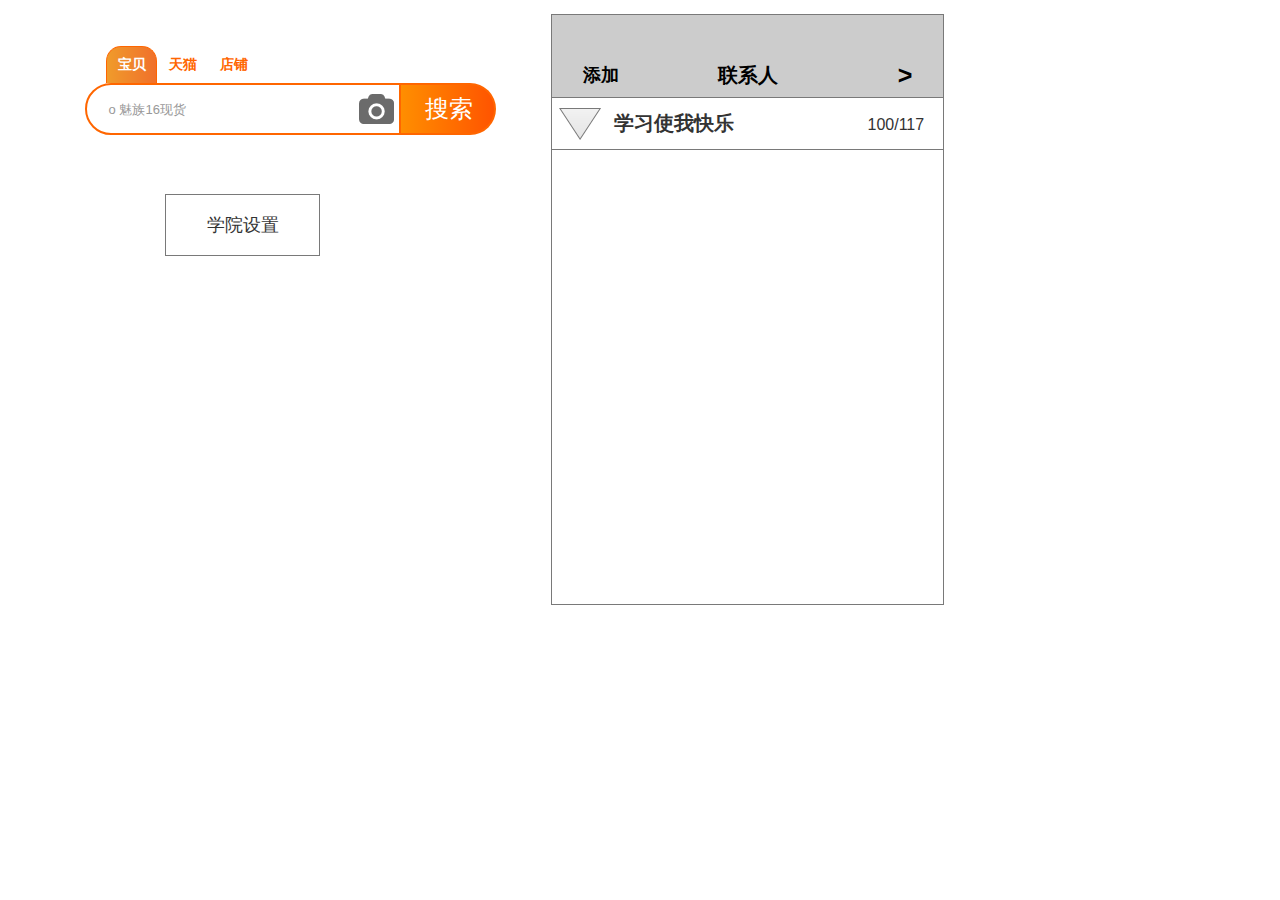
<file: index.html>
﻿<!DOCTYPE html>
<html>
  <head>
    <title>index</title>
    <meta http-equiv="X-UA-Compatible" content="IE=edge"/>
    <meta http-equiv="content-type" content="text/html; charset=utf-8"/>
    <meta name="apple-mobile-web-app-capable" content="yes"/>
    <link href="resources/css/jquery-ui-themes.css" type="text/css" rel="stylesheet"/>
    <link href="resources/css/axure_rp_page.css" type="text/css" rel="stylesheet"/>
    <link href="data/styles.css" type="text/css" rel="stylesheet"/>
    <link href="files/index/styles.css" type="text/css" rel="stylesheet"/>
    <script src="resources/scripts/jquery-1.7.1.min.js"></script>
    <script src="resources/scripts/jquery-ui-1.8.10.custom.min.js"></script>
    <script src="resources/scripts/prototypePre.js"></script>
    <script src="data/document.js"></script>
    <script src="resources/scripts/prototypePost.js"></script>
    <script src="files/index/data.js"></script>
    <script type="text/javascript">
      $axure.utils.getTransparentGifPath = function() { return 'resources/images/transparent.gif'; };
      $axure.utils.getOtherPath = function() { return 'resources/Other.html'; };
      $axure.utils.getReloadPath = function() { return 'resources/reload.html'; };
    </script>
  </head>
  <body>
    <div id="base" class="">

      <!-- Unnamed (动态面板) -->
      <div id="u0" class="ax_default">
        <div id="u0_state0" class="panel_state" data-label="宝贝" style="">
          <div id="u0_state0_content" class="panel_state_content">

            <!-- Unnamed (矩形) -->
            <div id="u1" class="ax_default box_1">
              <div id="u1_div" class=""></div>
            </div>

            <!-- Unnamed (文本框) -->
            <div id="u2" class="ax_default text_field">
              <input id="u2_input" type="text" value=""/>
            </div>

            <!-- Unnamed (形状) -->
            <div id="u3" class="ax_default icon">
              <img id="u3_img" class="img " src="images/index/u3.png"/>
            </div>

            <!-- Unnamed (矩形) -->
            <div id="u4" class="ax_default box_1">
              <div id="u4_div" class=""></div>
              <div id="u4_text" class="text ">
                <p><span>搜索</span></p>
              </div>
            </div>
          </div>
        </div>
        <div id="u0_state1" class="panel_state" data-label="天猫" style="visibility: hidden;">
          <div id="u0_state1_content" class="panel_state_content">

            <!-- Unnamed (矩形) -->
            <div id="u5" class="ax_default box_1">
              <div id="u5_div" class=""></div>
            </div>

            <!-- Unnamed (文本框) -->
            <div id="u6" class="ax_default text_field">
              <input id="u6_input" type="text" value=""/>
            </div>

            <!-- Unnamed (矩形) -->
            <div id="u7" class="ax_default box_1">
              <div id="u7_div" class=""></div>
              <div id="u7_text" class="text ">
                <p><span>搜索</span></p>
              </div>
            </div>
          </div>
        </div>
        <div id="u0_state2" class="panel_state" data-label="店铺" style="visibility: hidden;">
          <div id="u0_state2_content" class="panel_state_content">

            <!-- Unnamed (矩形) -->
            <div id="u8" class="ax_default box_1">
              <div id="u8_div" class=""></div>
            </div>

            <!-- Unnamed (文本框) -->
            <div id="u9" class="ax_default text_field">
              <input id="u9_input" type="text" value=""/>
            </div>

            <!-- Unnamed (矩形) -->
            <div id="u10" class="ax_default box_1">
              <div id="u10_div" class=""></div>
              <div id="u10_text" class="text ">
                <p><span>搜索</span></p>
              </div>
            </div>
          </div>
        </div>
      </div>

      <!-- Unnamed (矩形) -->
      <div id="u11" class="ax_default box_1 selected">
        <div id="u11_div" class="selected"></div>
        <div id="u11_text" class="text ">
          <p><span>宝贝</span></p>
        </div>
      </div>

      <!-- Unnamed (矩形) -->
      <div id="u12" class="ax_default box_1">
        <div id="u12_div" class=""></div>
        <div id="u12_text" class="text ">
          <p><span>天猫</span></p>
        </div>
      </div>

      <!-- Unnamed (矩形) -->
      <div id="u13" class="ax_default box_1">
        <div id="u13_div" class=""></div>
        <div id="u13_text" class="text ">
          <p><span>店铺</span></p>
        </div>
      </div>

      <!-- Unnamed (动态面板) -->
      <div id="u14" class="ax_default ax_default_hidden" style="display:none; visibility: hidden">
        <div id="u14_state0" class="panel_state" data-label="State1" style="">
          <div id="u14_state0_content" class="panel_state_content">

            <!-- Unnamed (矩形) -->
            <div id="u15" class="ax_default box_1">
              <div id="u15_div" class=""></div>
              <div id="u15_text" class="text ">
                <p><span>&nbsp;&nbsp; 外国语学院</span></p>
              </div>
            </div>

            <!-- Unnamed (矩形) -->
            <div id="u16" class="ax_default box_1">
              <div id="u16_div" class=""></div>
              <div id="u16_text" class="text ">
                <p><span>&nbsp;&nbsp; 文学与传媒学院</span></p>
              </div>
            </div>

            <!-- Unnamed (矩形) -->
            <div id="u17" class="ax_default box_1">
              <div id="u17_div" class=""></div>
              <div id="u17_text" class="text ">
                <p><span>&nbsp;&nbsp; 商学院</span></p>
              </div>
            </div>
          </div>
        </div>
      </div>

      <!-- Unnamed (矩形) -->
      <div id="u18" class="ax_default box_1">
        <div id="u18_div" class=""></div>
        <div id="u18_text" class="text ">
          <p><span>学院设置</span></p>
        </div>
      </div>

      <!-- Unnamed (矩形) -->
      <div id="u19" class="ax_default box_1">
        <div id="u19_div" class=""></div>
      </div>

      <!-- Unnamed (矩形) -->
      <div id="u20" class="ax_default box_2">
        <div id="u20_div" class=""></div>
        <div id="u20_text" class="text ">
          <p><span>添加</span></p>
        </div>
      </div>

      <!-- Unnamed (矩形) -->
      <div id="u21" class="ax_default box_2">
        <div id="u21_div" class=""></div>
        <div id="u21_text" class="text ">
          <p><span>联系人</span></p>
        </div>
      </div>

      <!-- Unnamed (矩形) -->
      <div id="u22" class="ax_default box_2">
        <div id="u22_div" class=""></div>
        <div id="u22_text" class="text ">
          <p><span>&gt;</span></p>
        </div>
      </div>

      <!-- Unnamed (矩形) -->
      <div id="u23" class="ax_default box_1">
        <div id="u23_div" class=""></div>
        <div id="u23_text" class="text ">
          <p style="font-size:16px;"><span style="font-family:'Arial Normal', 'Arial';font-weight:400;font-size:20px;">&nbsp;&nbsp; &nbsp; &nbsp; &nbsp; &nbsp; </span><span style="font-family:'Arial Negreta', 'Arial Normal', 'Arial';font-weight:700;font-size:20px;">学习使我快乐&nbsp; &nbsp; &nbsp; &nbsp; &nbsp; &nbsp; &nbsp; &nbsp; &nbsp; &nbsp; </span><span style="font-family:'Arial Normal', 'Arial';font-weight:400;">&nbsp; &nbsp;&nbsp; 100/117</span></p>
        </div>
      </div>

      <!-- Unnamed (形状) -->
      <div id="u24" class="ax_default flow_shape">
        <img id="u24_img" class="img " src="images/index/u24.png"/>
      </div>

      <!-- Unnamed (矩形) -->
      <div id="u25" class="ax_default box_1">
        <div id="u25_div" class=""></div>
      </div>

      <!-- Unnamed (动态面板) -->
      <div id="u26" class="ax_default ax_default_hidden" style="display:none; visibility: hidden">
        <div id="u26_state0" class="panel_state" data-label="State1" style="">
          <div id="u26_state0_content" class="panel_state_content">

            <!-- Unnamed (矩形) -->
            <div id="u27" class="ax_default box_1">
              <div id="u27_div" class=""></div>
              <div id="u27_text" class="text ">
                <p><span>&nbsp;&nbsp; &nbsp; &nbsp; &nbsp; &nbsp; &nbsp;&nbsp; 1233211234567</span></p>
              </div>
            </div>

            <!-- Unnamed (椭圆形) -->
            <div id="u28" class="ax_default ellipse">
              <img id="u28_img" class="img " src="images/index/u28.png"/>
            </div>

            <!-- Unnamed (矩形) -->
            <div id="u29" class="ax_default box_1">
              <div id="u29_div" class=""></div>
              <div id="u29_text" class="text ">
                <p><span>&nbsp;&nbsp; &nbsp; &nbsp; &nbsp; &nbsp; &nbsp;&nbsp; 1233211234567</span></p>
              </div>
            </div>

            <!-- Unnamed (矩形) -->
            <div id="u30" class="ax_default box_1">
              <div id="u30_div" class=""></div>
              <div id="u30_text" class="text ">
                <p><span>&nbsp;&nbsp; &nbsp; &nbsp; &nbsp; &nbsp; &nbsp;&nbsp; 1233211234567</span></p>
              </div>
            </div>

            <!-- Unnamed (矩形) -->
            <div id="u31" class="ax_default box_1">
              <div id="u31_div" class=""></div>
              <div id="u31_text" class="text ">
                <p><span>&nbsp;&nbsp; &nbsp; &nbsp; &nbsp; &nbsp; &nbsp;&nbsp; 1233211234567</span></p>
              </div>
            </div>

            <!-- Unnamed (矩形) -->
            <div id="u32" class="ax_default box_1">
              <div id="u32_div" class=""></div>
              <div id="u32_text" class="text ">
                <p><span>&nbsp;&nbsp; &nbsp; &nbsp; &nbsp; &nbsp; &nbsp;&nbsp; 1233211234567</span></p>
              </div>
            </div>

            <!-- Unnamed (矩形) -->
            <div id="u33" class="ax_default box_1">
              <div id="u33_div" class=""></div>
              <div id="u33_text" class="text ">
                <p><span>&nbsp;&nbsp; &nbsp; &nbsp; &nbsp; &nbsp; &nbsp;&nbsp; 1233211234567</span></p>
              </div>
            </div>

            <!-- Unnamed (矩形) -->
            <div id="u34" class="ax_default box_1">
              <div id="u34_div" class=""></div>
              <div id="u34_text" class="text ">
                <p><span>&nbsp;&nbsp; &nbsp; &nbsp; &nbsp; &nbsp; &nbsp;&nbsp; 1233211234567</span></p>
              </div>
            </div>

            <!-- Unnamed (椭圆形) -->
            <div id="u35" class="ax_default ellipse">
              <img id="u35_img" class="img " src="images/index/u28.png"/>
            </div>

            <!-- Unnamed (椭圆形) -->
            <div id="u36" class="ax_default ellipse">
              <img id="u36_img" class="img " src="images/index/u28.png"/>
            </div>

            <!-- Unnamed (椭圆形) -->
            <div id="u37" class="ax_default ellipse">
              <img id="u37_img" class="img " src="images/index/u28.png"/>
            </div>

            <!-- Unnamed (椭圆形) -->
            <div id="u38" class="ax_default ellipse">
              <img id="u38_img" class="img " src="images/index/u28.png"/>
            </div>

            <!-- Unnamed (椭圆形) -->
            <div id="u39" class="ax_default ellipse">
              <img id="u39_img" class="img " src="images/index/u28.png"/>
            </div>

            <!-- Unnamed (椭圆形) -->
            <div id="u40" class="ax_default ellipse">
              <img id="u40_img" class="img " src="images/index/u28.png"/>
            </div>
          </div>
        </div>
      </div>
    </div>
  </body>
</html>
</file>
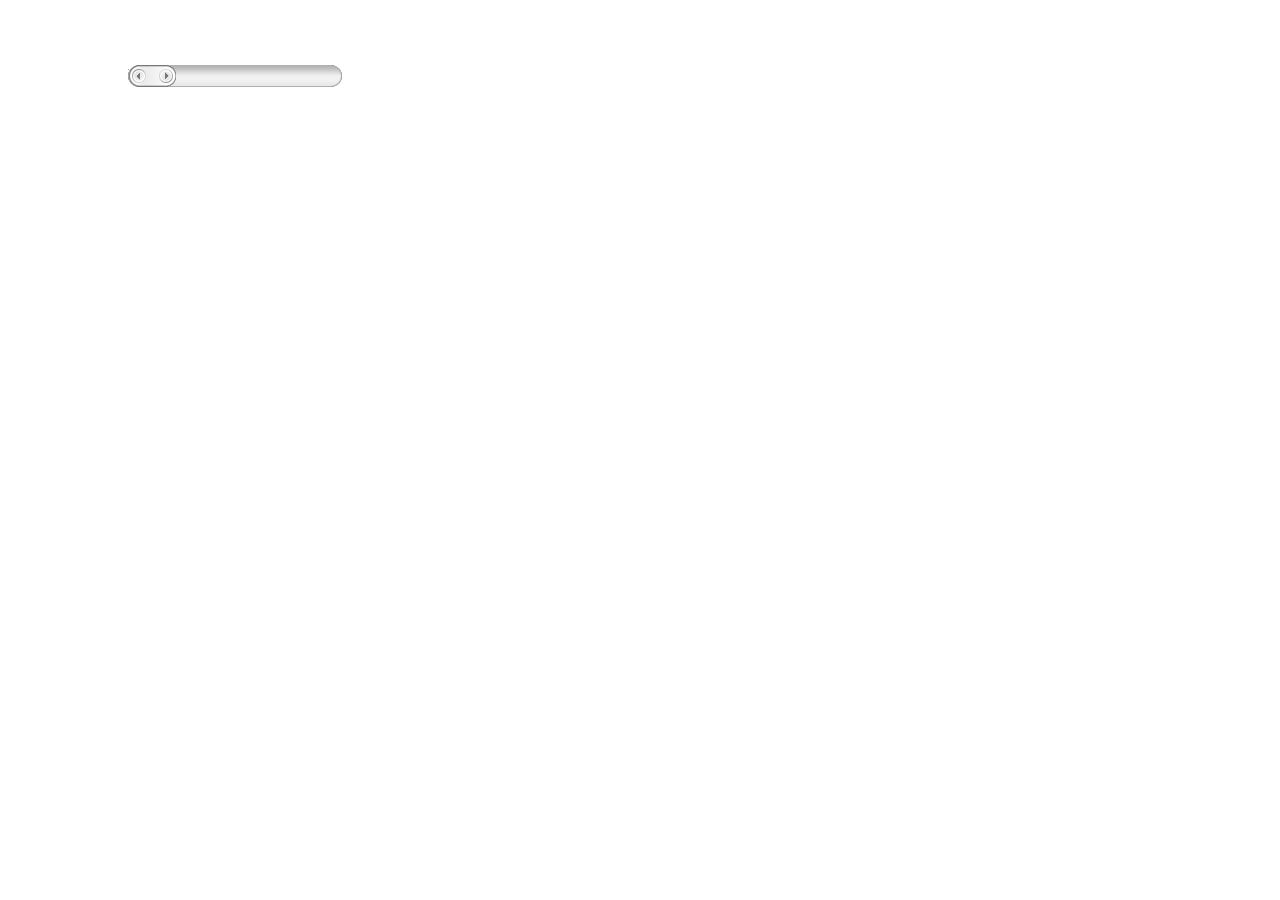
<file: new_page_1.html>
﻿<!DOCTYPE html>
<html>
  <head>
    <title>New Page 1</title>
    <meta http-equiv="X-UA-Compatible" content="IE=edge"/>
    <meta http-equiv="content-type" content="text/html; charset=utf-8"/>
    <meta name="apple-mobile-web-app-capable" content="yes"/>
    <link href="resources/css/jquery-ui-themes.css" type="text/css" rel="stylesheet"/>
    <link href="resources/css/axure_rp_page.css" type="text/css" rel="stylesheet"/>
    <link href="data/styles.css" type="text/css" rel="stylesheet"/>
    <link href="files/new_page_1/styles.css" type="text/css" rel="stylesheet"/>
    <script src="resources/scripts/jquery-1.7.1.min.js"></script>
    <script src="resources/scripts/jquery-ui-1.8.10.custom.min.js"></script>
    <script src="resources/scripts/prototypePre.js"></script>
    <script src="data/document.js"></script>
    <script src="resources/scripts/prototypePost.js"></script>
    <script src="files/new_page_1/data.js"></script>
    <script type="text/javascript">
      $axure.utils.getTransparentGifPath = function() { return 'resources/images/transparent.gif'; };
      $axure.utils.getOtherPath = function() { return 'resources/Other.html'; };
      $axure.utils.getReloadPath = function() { return 'resources/reload.html'; };
    </script>
  </head>
  <body>
    <div id="base" class="">

      <!-- Unnamed (图片) -->
      <div id="u75" class="ax_default _图片">
        <img id="u75_img" class="img " src="images/new_page_1/u75.png"/>
      </div>

      <!-- Unnamed (图片) -->
      <div id="u76" class="ax_default _图片">
        <img id="u76_img" class="img " src="images/new_page_1/u76.png"/>
      </div>
    </div>
  </body>
</html>
</file>
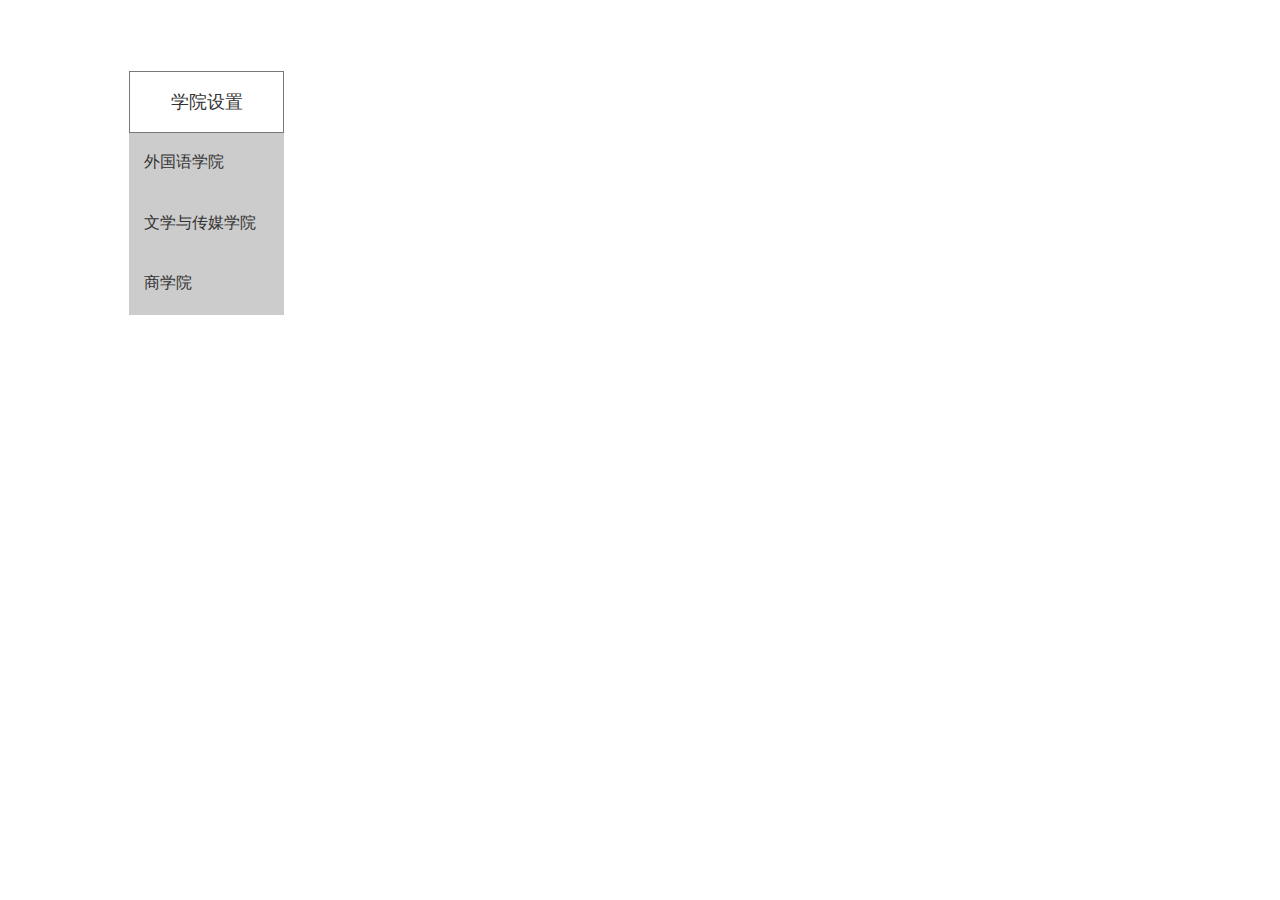
<file: page1.html>
﻿<!DOCTYPE html>
<html>
  <head>
    <title>page1</title>
    <meta http-equiv="X-UA-Compatible" content="IE=edge"/>
    <meta http-equiv="content-type" content="text/html; charset=utf-8"/>
    <meta name="apple-mobile-web-app-capable" content="yes"/>
    <link href="resources/css/jquery-ui-themes.css" type="text/css" rel="stylesheet"/>
    <link href="resources/css/axure_rp_page.css" type="text/css" rel="stylesheet"/>
    <link href="data/styles.css" type="text/css" rel="stylesheet"/>
    <link href="files/page1/styles.css" type="text/css" rel="stylesheet"/>
    <script src="resources/scripts/jquery-1.7.1.min.js"></script>
    <script src="resources/scripts/jquery-ui-1.8.10.custom.min.js"></script>
    <script src="resources/scripts/prototypePre.js"></script>
    <script src="data/document.js"></script>
    <script src="resources/scripts/prototypePost.js"></script>
    <script src="files/page1/data.js"></script>
    <script type="text/javascript">
      $axure.utils.getTransparentGifPath = function() { return 'resources/images/transparent.gif'; };
      $axure.utils.getOtherPath = function() { return 'resources/Other.html'; };
      $axure.utils.getReloadPath = function() { return 'resources/reload.html'; };
    </script>
  </head>
  <body>
    <div id="base" class="">

      <!-- Unnamed (动态面板) -->
      <div id="u41" class="ax_default">
        <div id="u41_state0" class="panel_state" data-label="State1" style="">
          <div id="u41_state0_content" class="panel_state_content">

            <!-- Unnamed (矩形) -->
            <div id="u42" class="ax_default box_1">
              <div id="u42_div" class=""></div>
              <div id="u42_text" class="text ">
                <p><span>&nbsp;&nbsp; 外国语学院</span></p>
              </div>
            </div>

            <!-- Unnamed (矩形) -->
            <div id="u43" class="ax_default box_1">
              <div id="u43_div" class=""></div>
              <div id="u43_text" class="text ">
                <p><span>&nbsp;&nbsp; 文学与传媒学院</span></p>
              </div>
            </div>

            <!-- Unnamed (矩形) -->
            <div id="u44" class="ax_default box_1">
              <div id="u44_div" class=""></div>
              <div id="u44_text" class="text ">
                <p><span>&nbsp;&nbsp; 商学院</span></p>
              </div>
            </div>
          </div>
        </div>
      </div>

      <!-- Unnamed (矩形) -->
      <div id="u45" class="ax_default box_1">
        <div id="u45_div" class=""></div>
        <div id="u45_text" class="text ">
          <p><span>学院设置</span></p>
        </div>
      </div>
    </div>
  </body>
</html>
</file>
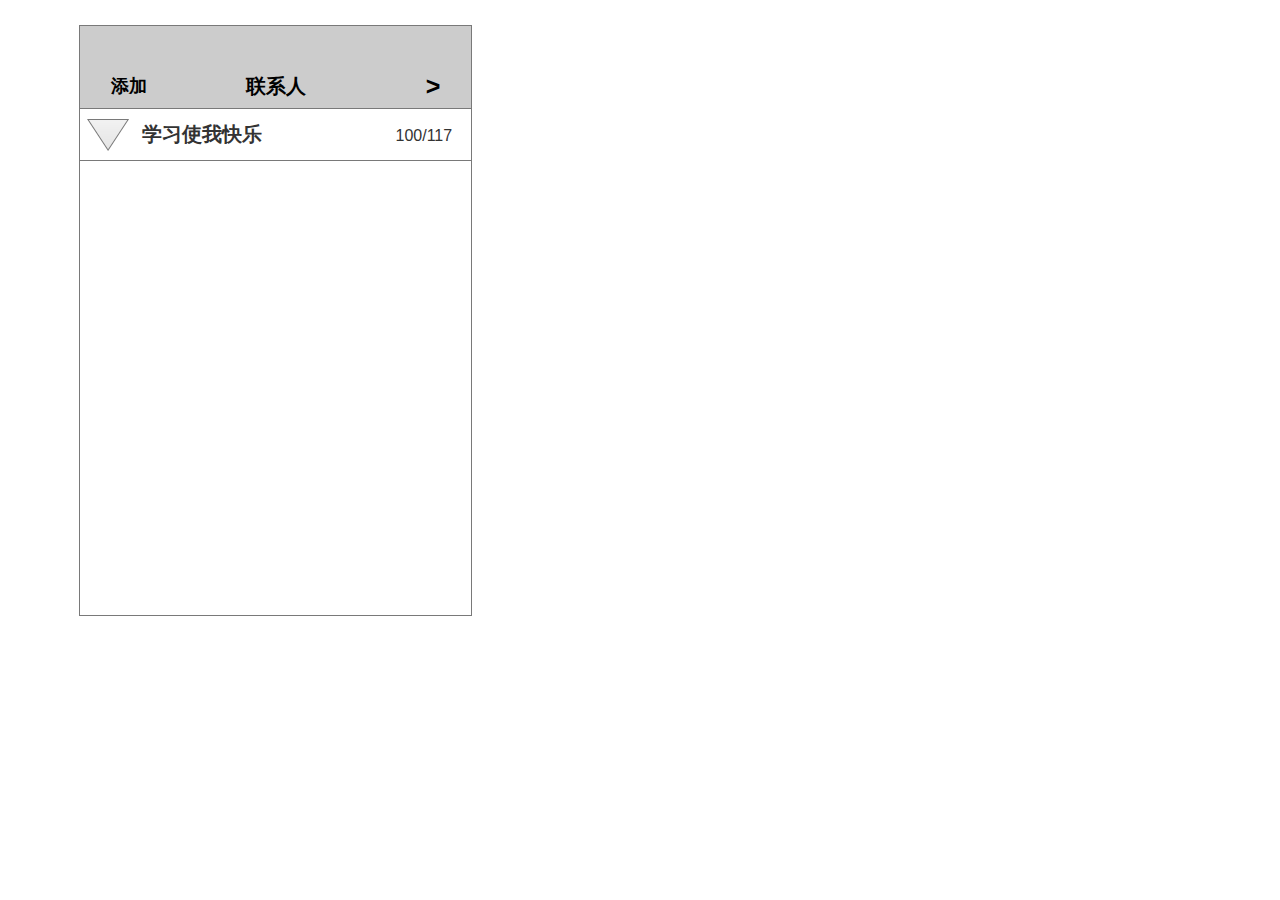
<file: page2.html>
﻿<!DOCTYPE html>
<html>
  <head>
    <title>page2</title>
    <meta http-equiv="X-UA-Compatible" content="IE=edge"/>
    <meta http-equiv="content-type" content="text/html; charset=utf-8"/>
    <meta name="apple-mobile-web-app-capable" content="yes"/>
    <link href="resources/css/jquery-ui-themes.css" type="text/css" rel="stylesheet"/>
    <link href="resources/css/axure_rp_page.css" type="text/css" rel="stylesheet"/>
    <link href="data/styles.css" type="text/css" rel="stylesheet"/>
    <link href="files/page2/styles.css" type="text/css" rel="stylesheet"/>
    <script src="resources/scripts/jquery-1.7.1.min.js"></script>
    <script src="resources/scripts/jquery-ui-1.8.10.custom.min.js"></script>
    <script src="resources/scripts/prototypePre.js"></script>
    <script src="data/document.js"></script>
    <script src="resources/scripts/prototypePost.js"></script>
    <script src="files/page2/data.js"></script>
    <script type="text/javascript">
      $axure.utils.getTransparentGifPath = function() { return 'resources/images/transparent.gif'; };
      $axure.utils.getOtherPath = function() { return 'resources/Other.html'; };
      $axure.utils.getReloadPath = function() { return 'resources/reload.html'; };
    </script>
  </head>
  <body>
    <div id="base" class="">

      <!-- Unnamed (矩形) -->
      <div id="u46" class="ax_default box_1">
        <div id="u46_div" class=""></div>
      </div>

      <!-- Unnamed (矩形) -->
      <div id="u47" class="ax_default box_2">
        <div id="u47_div" class=""></div>
        <div id="u47_text" class="text ">
          <p><span>添加</span></p>
        </div>
      </div>

      <!-- Unnamed (矩形) -->
      <div id="u48" class="ax_default box_2">
        <div id="u48_div" class=""></div>
        <div id="u48_text" class="text ">
          <p><span>联系人</span></p>
        </div>
      </div>

      <!-- Unnamed (矩形) -->
      <div id="u49" class="ax_default box_2">
        <div id="u49_div" class=""></div>
        <div id="u49_text" class="text ">
          <p><span>&gt;</span></p>
        </div>
      </div>

      <!-- Unnamed (矩形) -->
      <div id="u50" class="ax_default box_1">
        <div id="u50_div" class=""></div>
        <div id="u50_text" class="text ">
          <p style="font-size:16px;"><span style="font-family:'Arial Normal', 'Arial';font-weight:400;font-size:20px;">&nbsp;&nbsp; &nbsp; &nbsp; &nbsp; &nbsp; </span><span style="font-family:'Arial Negreta', 'Arial Normal', 'Arial';font-weight:700;font-size:20px;">学习使我快乐&nbsp; &nbsp; &nbsp; &nbsp; &nbsp; &nbsp; &nbsp; &nbsp; &nbsp; &nbsp; </span><span style="font-family:'Arial Normal', 'Arial';font-weight:400;">&nbsp; &nbsp;&nbsp; 100/117</span></p>
        </div>
      </div>

      <!-- Unnamed (形状) -->
      <div id="u51" class="ax_default flow_shape">
        <img id="u51_img" class="img " src="images/index/u24.png"/>
      </div>

      <!-- Unnamed (矩形) -->
      <div id="u52" class="ax_default box_1">
        <div id="u52_div" class=""></div>
      </div>

      <!-- Unnamed (动态面板) -->
      <div id="u53" class="ax_default ax_default_hidden" style="display:none; visibility: hidden">
        <div id="u53_state0" class="panel_state" data-label="State1" style="">
          <div id="u53_state0_content" class="panel_state_content">

            <!-- Unnamed (矩形) -->
            <div id="u54" class="ax_default box_1">
              <div id="u54_div" class=""></div>
              <div id="u54_text" class="text ">
                <p><span>&nbsp;&nbsp; &nbsp; &nbsp; &nbsp; &nbsp; &nbsp;&nbsp; 1233211234567</span></p>
              </div>
            </div>

            <!-- Unnamed (椭圆形) -->
            <div id="u55" class="ax_default ellipse">
              <img id="u55_img" class="img " src="images/index/u28.png"/>
            </div>

            <!-- Unnamed (矩形) -->
            <div id="u56" class="ax_default box_1">
              <div id="u56_div" class=""></div>
              <div id="u56_text" class="text ">
                <p><span>&nbsp;&nbsp; &nbsp; &nbsp; &nbsp; &nbsp; &nbsp;&nbsp; 1233211234567</span></p>
              </div>
            </div>

            <!-- Unnamed (矩形) -->
            <div id="u57" class="ax_default box_1">
              <div id="u57_div" class=""></div>
              <div id="u57_text" class="text ">
                <p><span>&nbsp;&nbsp; &nbsp; &nbsp; &nbsp; &nbsp; &nbsp;&nbsp; 1233211234567</span></p>
              </div>
            </div>

            <!-- Unnamed (矩形) -->
            <div id="u58" class="ax_default box_1">
              <div id="u58_div" class=""></div>
              <div id="u58_text" class="text ">
                <p><span>&nbsp;&nbsp; &nbsp; &nbsp; &nbsp; &nbsp; &nbsp;&nbsp; 1233211234567</span></p>
              </div>
            </div>

            <!-- Unnamed (矩形) -->
            <div id="u59" class="ax_default box_1">
              <div id="u59_div" class=""></div>
              <div id="u59_text" class="text ">
                <p><span>&nbsp;&nbsp; &nbsp; &nbsp; &nbsp; &nbsp; &nbsp;&nbsp; 1233211234567</span></p>
              </div>
            </div>

            <!-- Unnamed (矩形) -->
            <div id="u60" class="ax_default box_1">
              <div id="u60_div" class=""></div>
              <div id="u60_text" class="text ">
                <p><span>&nbsp;&nbsp; &nbsp; &nbsp; &nbsp; &nbsp; &nbsp;&nbsp; 1233211234567</span></p>
              </div>
            </div>

            <!-- Unnamed (矩形) -->
            <div id="u61" class="ax_default box_1">
              <div id="u61_div" class=""></div>
              <div id="u61_text" class="text ">
                <p><span>&nbsp;&nbsp; &nbsp; &nbsp; &nbsp; &nbsp; &nbsp;&nbsp; 1233211234567</span></p>
              </div>
            </div>

            <!-- Unnamed (椭圆形) -->
            <div id="u62" class="ax_default ellipse">
              <img id="u62_img" class="img " src="images/index/u28.png"/>
            </div>

            <!-- Unnamed (椭圆形) -->
            <div id="u63" class="ax_default ellipse">
              <img id="u63_img" class="img " src="images/index/u28.png"/>
            </div>

            <!-- Unnamed (椭圆形) -->
            <div id="u64" class="ax_default ellipse">
              <img id="u64_img" class="img " src="images/index/u28.png"/>
            </div>

            <!-- Unnamed (椭圆形) -->
            <div id="u65" class="ax_default ellipse">
              <img id="u65_img" class="img " src="images/index/u28.png"/>
            </div>

            <!-- Unnamed (椭圆形) -->
            <div id="u66" class="ax_default ellipse">
              <img id="u66_img" class="img " src="images/index/u28.png"/>
            </div>

            <!-- Unnamed (椭圆形) -->
            <div id="u67" class="ax_default ellipse">
              <img id="u67_img" class="img " src="images/index/u28.png"/>
            </div>
          </div>
        </div>
      </div>
    </div>
  </body>
</html>
</file>
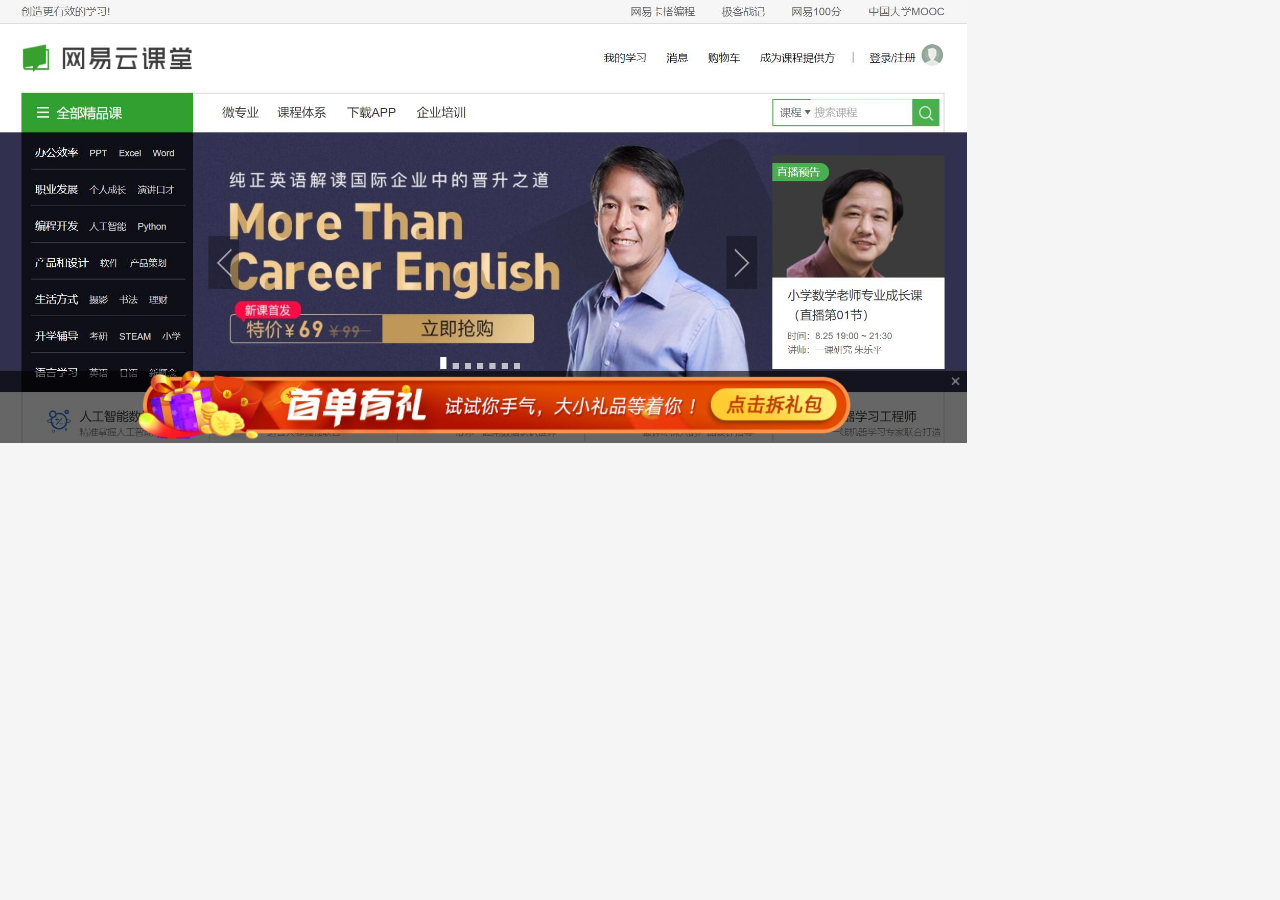
<file: page3.html>
﻿<!DOCTYPE html>
<html>
  <head>
    <title>page3</title>
    <meta http-equiv="X-UA-Compatible" content="IE=edge"/>
    <meta http-equiv="content-type" content="text/html; charset=utf-8"/>
    <meta name="apple-mobile-web-app-capable" content="yes"/>
    <link href="resources/css/jquery-ui-themes.css" type="text/css" rel="stylesheet"/>
    <link href="resources/css/axure_rp_page.css" type="text/css" rel="stylesheet"/>
    <link href="data/styles.css" type="text/css" rel="stylesheet"/>
    <link href="files/page3/styles.css" type="text/css" rel="stylesheet"/>
    <script src="resources/scripts/jquery-1.7.1.min.js"></script>
    <script src="resources/scripts/jquery-ui-1.8.10.custom.min.js"></script>
    <script src="resources/scripts/prototypePre.js"></script>
    <script src="data/document.js"></script>
    <script src="resources/scripts/prototypePost.js"></script>
    <script src="files/page3/data.js"></script>
    <script type="text/javascript">
      $axure.utils.getTransparentGifPath = function() { return 'resources/images/transparent.gif'; };
      $axure.utils.getOtherPath = function() { return 'resources/Other.html'; };
      $axure.utils.getReloadPath = function() { return 'resources/reload.html'; };
    </script>
  </head>
  <body>
    <div id="base" class="">

      <!-- Unnamed (图片) -->
      <div id="u68" class="ax_default _图片">
        <img id="u68_img" class="img " src="images/page3/u68.jpg"/>
      </div>

      <!-- Unnamed (矩形) -->
      <div id="u69" class="ax_default box_1">
        <div id="u69_div" class=""></div>
      </div>

      <!-- Unnamed (动态面板) -->
      <div id="u70" class="ax_default ax_default_hidden" style="display:none; visibility: hidden">
        <div id="u70_state0" class="panel_state" data-label="State1" style="">
          <div id="u70_state0_content" class="panel_state_content">

            <!-- Unnamed (矩形) -->
            <div id="u71" class="ax_default box_3">
              <div id="u71_div" class=""></div>
            </div>
          </div>
        </div>
      </div>

      <!-- Unnamed (动态面板) -->
      <div id="u72" class="ax_default ax_default_hidden" style="display:none; visibility: hidden">
        <div id="u72_state0" class="panel_state" data-label="State1" style="">
          <div id="u72_state0_content" class="panel_state_content">

            <!-- Unnamed (图片) -->
            <div id="u73" class="ax_default _图片">
              <img id="u73_img" class="img " src="images/page3/u73.png"/>
            </div>

            <!-- Unnamed (图片) -->
            <div id="u74" class="ax_default _图片">
              <img id="u74_img" class="img " src="images/page3/u74.png"/>
            </div>
          </div>
        </div>
      </div>
    </div>
  </body>
</html>
</file>
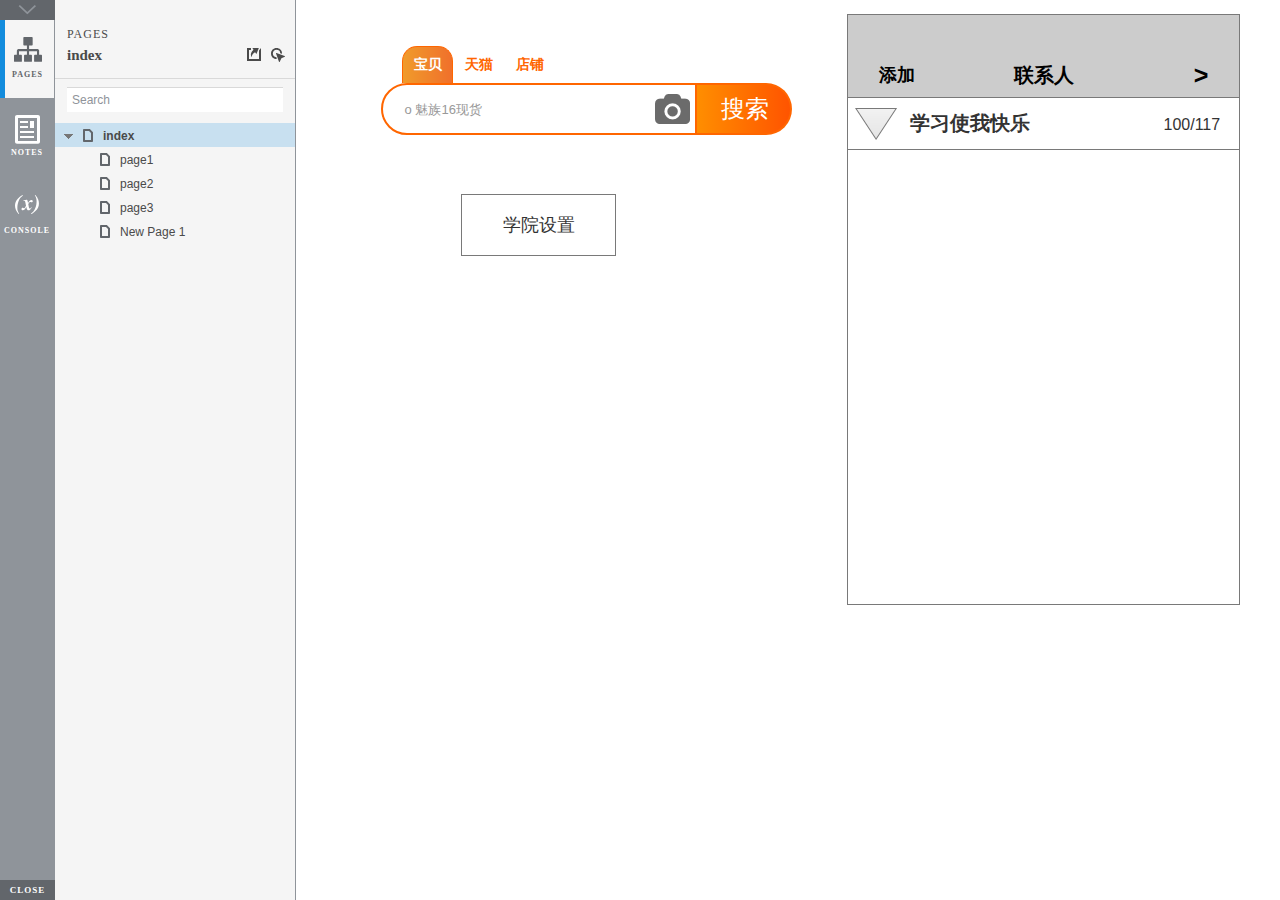
<file: start.html>
<!DOCTYPE html>
<html xmlns="http://www.w3.org/1999/xhtml" xml:lang="en" lang="en">
<head>
    <title>Untitled Document</title>
    <meta http-equiv="X-UA-Compatible" content="IE=edge"/>
    <meta http-equiv="content-type" content="text/html; charset=utf-8" />
    <meta name="viewport" content="width=device-width, initial-scale=1.0" />
    <meta name="apple-mobile-web-app-capable" content="yes" />
    <link type="text/css" href="resources/css/reset.css" rel="Stylesheet" />
    <link type="text/css" href="resources/css/default.css" rel="Stylesheet" />
    <!--<link href='https://fonts.googleapis.com/css?family=Nunito:300' rel='stylesheet' type='text/css'>-->

    <script type="text/javascript">
        if (location.href.toString().indexOf('file://localhost/') == 0) {
            location.href = location.href.toString().replace('file://localhost/', 'file:///');
        }
    </script>

    <!-- 8.0.0.3379 -->
<script src="resources/scripts/jquery-1.7.1.min.js"></script>
<script src="resources/scripts/startPre.js"></script>
<script src="data/document.js"></script>

    <style type="text/css">

#outerContainer {
	width:1000px;
	height:1500px;
}

.vsplitbar {
    width: 3px;
    /*background: #B9B9B9;*/
    border-right: 1px solid #8f949a;
}

.vsplitbar:hover, .vsplitbar.active {
    background: #8f949a;
}

#rightPanel {
    background-color: White;
}

/*#leftPanel {
    min-width: 120px;
}*/

.splitterMask {
   position:absolute;
   top: 0;
   left: 0;
   width: 100%;
   height: 100%;
   overflow: hidden;
   background-image: url(resources/images/transparent.gif);
   z-index: 20000;
}

    </style>
    <script type="text/javascript" language="JavaScript"><!--
        var SITEMAP_COLLAPSE_VAR_NAME = 'c';
        var PLUGIN_VAR_NAME = 'g';
        var FOOTNOTES_VAR_NAME = 'fn';
        var ADAPTIVE_VIEW_VAR_NAME = 'view';
        var lastLeftPanelWidth = 295;
        var toolBarOnly = true;

        // isolate scope
        (function() {
            setUpController();
            
            var configuration = $axure.document.configuration;
            var _settings = {};
            _settings.projectId = configuration.prototypeId;
            _settings.isAxshare = configuration.isAxshare;
            _settings.loadFeedbackPlugin = configuration.loadFeedbackPlugin;
            var cHash = getHashStringVar(SITEMAP_COLLAPSE_VAR_NAME);
            _settings.startCollapsed = cHash == "1";
            if(cHash == "2") closePlayer();
            var gHash = getHashStringVar(PLUGIN_VAR_NAME);
            if(gHash == "") gHash = 1;
            _settings.startPluginGid = gHash;

            $axure.player.settings = _settings;

            $(window).bind('load', function() {
                if(CHROME_5_LOCAL && !$('body').attr('pluginDetected')) {
                    window.location = 'resources/chrome/chrome.html';
                }
            });

            $(document).ready(function() {
                $axure.page.bind('load.start', mainFrame_onload);
                $axure.messageCenter.addMessageListener(messageCenter_message);

                $(document).on('pluginShown', function (event, data) {
                    setVarInCurrentUrlHash('g', data ? data : '');
                });

                $(document).on('pluginCreated', function(event, data) {
                    if($axure.player.settings.startPluginGid == data) {
                        $axure.player.showPlugin(data);
                    }
                });

                if($axure.player.settings.loadFeedbackPlugin) {
                    if($axure.player.settings.isAxshare) {
                        $axure.utils.loadJS('/Scripts/plugins/feedback/feedback8.js');
                    } else {
                        $axure.utils.loadJS('http://share.axure.com/Scripts/plugins/feedback/feedback8.js');
                    }
                }

                if(navigator.userAgent.indexOf("MSIE") >= 0) $('#outerContainer').width('100%');
                initialize();
                if($axure.player.settings.startCollapsed) $('#outerContainer').splitter({ sizeLeft: 0 });
                else $('#outerContainer').splitter({ sizeLeft: lastLeftPanelWidth });
                $('#leftPanel').width(lastLeftPanelWidth);
                
                $(window).resize(function() { resizeContent(); });

                $('#maximizePanelContainer').hide();

                initializeLogo();

                $(window).resize();
                resizeContent();
                
                $axure.player.collapseToBar();

                if($axure.player.settings.startCollapsed) {
                    collapse();
                    $('#leftPanel').width(0);
                }

                if(MOBILE_DEVICE) {
                    $('#interfaceControlFrameMinimizeContainer').height('45px');
                    $('#interfaceControlFrameMinimizeContainer a').height('45px');
                    $('#interfaceControlFrameHeaderContainer').css('margin-top','45px');
                    $('#interfaceControlFrameCloseContainer a').css('padding','10px 0px');
                    $('#maximizePanelContainer').height('45px');//.css('top','inherit').css('bottom','0px');

                    $('body').removeClass('hashover');

                    if(IOS) {
                        $('#rightPanel').css('overflow', 'auto').css('-webkit-overflow-scrolling', 'touch').css('-ms-overflow-x', 'hidden');

                        window.addEventListener("orientationchange", function() {
                            var viewport = document.querySelector("meta[name=viewport]");
                            //so iOS doesn't zoom when switching back to portrait
                            viewport.setAttribute('content', 'width=device-width, initial-scale=1.0, maximum-scale=1.0');
                            viewport.setAttribute('content', 'width=device-width, initial-scale=1.0');
                            resizeContent();
                        }, false);

                        $axure.page.bind('load.start', function() {
                            resizeContent();
                        });
                    }
                }

            });

            function initialize() {
                var legacyQString = getQueryString("Page");
                if (legacyQString.length > 0) {
                    location.href = location.href.substring(0, location.href.indexOf("?")) + "#p=" + legacyQString;
                    return;
                }

                var mainFrame = document.getElementById("mainFrame");
                //if it's local file on safari, test if we can access mainframe after its loaded
                if(SAFARI && document.location.href.indexOf('file://') >= 0) {
                    $(mainFrame).load(function () {
                        var canAccess;
                        try {
                            var mainFrameWindow = mainFrame.contentWindow || mainFrame.contentDocument;
                            mainFrameWindow['safari_file_CORS'] = 'Y';
                            canAccess = mainFrameWindow['safari_file_CORS'] === 'Y';
                        } catch(err) {
                            canAccess = false;
                        }

                        if(!canAccess) window.location = 'resources/chrome/safari.html';
                    });
                }

                mainFrame.contentWindow.location.href = getInitialUrl();
            }

            function initializeLogo() {
                if($axure.document.configuration.logoImagePath) {
                    var image = new Image();
                    image.onload = function() {
                        $('#logoImage').css('max-width', this.width + 'px');
                        $axure.player.resizeContent();
                    };
                    image.src = $axure.document.configuration.logoImagePath;
                
                    $('#interfaceControlFrameLogoImageContainer').html('<img id="logoImage" src="" />');
                    $('#logoImage').attr('src', $axure.document.configuration.logoImagePath).load(function() { resizeContent(); });
                } else $('#interfaceControlFrameLogoImageContainer').hide();

                if ($axure.document.configuration.logoImageCaption) {
                    $('#interfaceControlFrameLogoCaptionContainer').html($axure.document.configuration.logoImageCaption);
                } else $('#interfaceControlFrameLogoCaptionContainer').hide();

                if(!$('#interfaceControlFrameLogoImageContainer').is(':visible') && !$('#interfaceControlFrameLogoCaptionContainer').is(':visible')) {
                    $('#interfaceControlFrameLogoContainer').hide();
                }
            }

            var resizeContent = $axure.player.resizeContent = function() {
                var newHeight = $(window).height();
                var newWidth = $(window).width();

                var controlContainerHeight = newHeight;// - 30;
                if($('#interfaceControlFrameLogoContainer').is(':visible')) controlContainerHeight -= $('#interfaceControlFrameLogoContainer').outerHeight();// + 16;

                $('#outerContainer').height(newHeight).width(newWidth);
                $('.vsplitbar').height(newHeight);
                $('#leftPanel').height(newHeight);
                $('#interfaceControlFrame').height(newHeight);
                $('#interfaceControlFrameContainer').height(newHeight);
                $('#interfaceControlFrameHostContainer').height(controlContainerHeight);

                $('#rightPanel').height(newHeight);
                $('#mainFrame').height(newHeight);

                if($('#leftPanel').is(':visible')) $('#rightPanel').width($(window).width() - $('#leftPanel').width() - 1);// $('.vsplitbar').width());
                else $('#rightPanel').width($(window).width());

                $(document).trigger('ContainerHeightChange',[controlContainerHeight]);

                if(MOBILE_DEVICE) {
                    if(!(getHashStringVar(ADAPTIVE_VIEW_VAR_NAME).length > 0)) $axure.messageCenter.postMessage('setAdaptiveViewForSize', {'width':newWidth, 'height':$('#rightPanel').height()});
                }
            }

            var collapseToBar = $axure.player.collapseToBar = function() {
                lastLeftPanelWidth = $('#leftPanel').width();
                $('#leftPanel').width('55px');
                $('.vsplitbar').hide();
                $('#rightPanel').width($(window).width() - $('#leftPanel').width());
                $(window).resize();
                $('#outerContainer').trigger('resize');
                toolBarOnly = true;
            }

            var expandFromBar = $axure.player.expandFromBar = function() {
                if($('.vsplitbar').is(':visible')) return;

                $('#leftPanel').width(lastLeftPanelWidth);
                $('.vsplitbar').show();
                $('#rightPanel').width($(window).width() - $('#leftPanel').width() - 1);// $('.vsplitbar').width());
                $(window).resize();
                $('#outerContainer').trigger('resize');
                toolBarOnly = false;
            }

        })();

        function messageCenter_message(message, data) {
            if(message == 'expandFrame') expand();
            else if(message == 'getCollapseFrameOnLoad' && $axure.player.settings.startCollapsed && !MOBILE_DEVICE) $axure.messageCenter.postMessage('collapseFrameOnLoad');
        }

        
        function getInitialUrl() {
            var pageName = getHashStringVar("p");
            if(pageName.length > 0) return pageName + ".html";
            else {
                var url = getFirstPageUrl($axure.document.sitemap.rootNodes);
                return (url ? url : "about:blank");
            }
        }

        function getFirstPageUrl(nodes) {
            for (var i = 0; i < nodes.length; i++) {
                var node = nodes[i];
                if (node.url) return node.url;
                else {
                    var hasChildren = (node.children && node.children.length > 0);
                    if (hasChildren) {
                        var url = getFirstPageUrl(node.children);
                        if (url) return url;
                    }
                }
            }
            return null;
        }

        function closePlayer() {
            if($axure.page.location) window.location.href = $axure.page.location;
            else {
                var pageFile = getInitialUrl();
                var currentLocation = window.location.toString();
                window.location.href = currentLocation.substr(0, currentLocation.lastIndexOf("/") + 1) + pageFile;
            }
        }

        function replaceHash(newHash) {
            var currentLocWithoutHash = window.location.toString().split('#')[0];

            //We use replace so that every hash change doesn't get appended to the history stack.
            //We use replaceState in browsers that support it, else replace the location
            if(typeof window.history.replaceState != 'undefined') {
                try {
                    //Chrome 45 (Version 45.0.2454.85 m) started throwing an error here when generated locally (this only happens with sitemap open) which broke all interactions.
                    //try catch breaks the url adjusting nicely when the sitemap is open, but all interactions and forward and back buttons work.
                    //Uncaught SecurityError: Failed to execute 'replaceState' on 'History': A history state object with URL 'file:///C:/Users/Ian/Documents/Axure/HTML/Untitled/start.html#p=home' cannot be created in a document with origin 'null'.
                    window.history.replaceState(null, null, currentLocWithoutHash + newHash);
                } catch(ex) {}
            } else {
                window.location.replace(currentLocWithoutHash + newHash);
            }
        }

        function collapse() {
            setVarInCurrentUrlHash('c', 1);
            if(!toolBarOnly) lastLeftPanelWidth = $('#leftPanel').width();

            $('#maximizePanelContainer').show();
            $('#leftPanel').hide();
            $('.vsplitbar').hide();
            $('#rightPanel').width($(window).width());
            $(window).resize();
            $('#outerContainer').trigger('resize');

            $(document).trigger('sidebarCollapse');

            if(MOBILE_DEVICE) {
                $('#maximizePanelContainer').animate({
                    top:$('#rightPanel').height() - $('#maximizePanelContainer').height()
                }, 300, 'swing', function() {
                    $('#maximizePanelContainer').css('top', 'inherit').css('bottom', '0px');
                });
            }
        }

        function expand() {
            if(MOBILE_DEVICE) {
                $('#maximizePanelContainer').css('top', '0px').css('bottom', 'inherit');
            }

            deleteVarFromCurrentUrlHash('c');
            $('#maximizePanelContainer').hide();
            $('#leftPanel').width(lastLeftPanelWidth);
            $('#leftPanel').show();
            if(!toolBarOnly) {
                $('.vsplitbar').show();
                $('#rightPanel').width($(window).width() - $('#leftPanel').width() - 1);
            } else {
                $axure.player.collapseToBar();
            }
            $(window).resize();
            $('#outerContainer').trigger('resize');

            $(document).trigger('sidebarExpanded');
        }


        function mainFrame_onload() {
            if($axure.page.pageName) document.title = $axure.page.pageName;
        }

        function getQueryString(query) {
            var qstring = self.location.href.split("?");
            if(qstring.length < 2) return "";
            return GetParameter(qstring, query);
        }
        
        function GetParameter(qstring, query) {
            var prms = qstring[1].split("&");
            var frmelements = new Array();
            var currprmeter, querystr = "";

            for(var i = 0; i < prms.length; i++) {
                currprmeter = prms[i].split("=");
                frmelements[i] = new Array();
                frmelements[i][0] = currprmeter[0];
                frmelements[i][1] = currprmeter[1];
            }

            for(j = 0; j < frmelements.length; j++) {
                if(frmelements[j][0].toLowerCase() == query.toLowerCase()) {
                    querystr = frmelements[j][1];
                    break;
                }
            }
            return querystr;
        }
        
        function getHashStringVar(query) {
            var qstring = self.location.href.split("#");
            if(qstring.length < 2) return "";
            return GetParameter(qstring, query);
        }

        function setHashStringVar(currentHash, varName, varVal) {
            var varWithEqual = varName + '=';
            var poundVarWithEqual = varVal === '' ? '' :  '#' + varName + '=' + varVal;
            var ampVarWithEqual = varVal === '' ? '' :  '&' + varName + '=' + varVal;
            var hashToSet = '';

            var pageIndex = currentHash.indexOf('#' + varWithEqual);
            if(pageIndex == -1) pageIndex = currentHash.indexOf('&' + varWithEqual);
            if(pageIndex != -1) {
                var newHash = currentHash.substring(0, pageIndex);

                newHash = newHash == '' ? poundVarWithEqual : newHash + ampVarWithEqual;

                var ampIndex = currentHash.indexOf('&', pageIndex + 1);
                if(ampIndex != -1) {
                    newHash = newHash == '' ? '#' + currentHash.substring(ampIndex + 1) : newHash + currentHash.substring(ampIndex);
                }
                hashToSet = newHash;
            } else if(currentHash.indexOf('#') != -1) {
                hashToSet = currentHash + ampVarWithEqual;
            } else {
                hashToSet = poundVarWithEqual;
            }

            if(hashToSet != '' || varVal == '') {
                return hashToSet;
            }

            return null;
        }

        function setVarInCurrentUrlHash(varName, varVal) {
            var newHash = setHashStringVar(window.location.hash, varName, varVal);

            if(newHash != null) {
                replaceHash(newHash);
            }
        }

        function deleteHashStringVar(currentHash, varName) {
            var varWithEqual = varName + '=';

            var pageIndex = currentHash.indexOf('#' + varWithEqual);
            if(pageIndex == -1) pageIndex = currentHash.indexOf('&' + varWithEqual);
            if(pageIndex != -1) {
                var newHash = currentHash.substring(0, pageIndex);

                var ampIndex = currentHash.indexOf('&', pageIndex + 1);

                //IF begin of string....if none blank, ELSE # instead of & and rest
                //IF in string....prefix + if none blank, ELSE &-rest
                if(newHash == '') { //beginning of string
                    newHash = ampIndex != -1 ? '#' + currentHash.substring(ampIndex + 1) : '';
                } else { //somewhere in the middle
                    newHash = newHash + (ampIndex != -1 ? currentHash.substring(ampIndex) : '');
                }

                return newHash;
            }

            return null;
        }

        function deleteVarFromCurrentUrlHash(varName) {
            var newHash = deleteHashStringVar(window.location.hash, varName);

            if(newHash != null) {
                replaceHash(newHash);
            }
        }
    --></script>
    
    <link type="text/css" rel="Stylesheet" href="plugins/sitemap/styles/sitemap.css" />
    <link type="text/css" rel="Stylesheet" href="plugins/page_notes/styles/page_notes.css" />
    <link type="text/css" rel="Stylesheet" href="plugins/debug/styles/debug.css" />
    <script src="resources/scripts/startPost.js"></script>


    <!--<link type="text/css" rel="Stylesheet" href="plugins/recordplay/styles/recordplay.css" />
    <script type="text/javascript" src="plugins/recordplay/recordplay.js"></script>-->
    

</head>
<body scroll="no" class="hashover">
    <div id="outerContainer">

        <div id="leftPanel">
            <div id="interfaceControlFrame">
                <div id="interfaceControlFrameMinimizeContainer">
                    <a title="Collapse" id="interfaceControlFrameMinimizeButton" onclick="collapse();">&nbsp;</a>
                </div>
                <div id="interfaceControlFrameHeaderContainer">
                    <ul id="interfaceControlFrameHeader"></ul>
                </div>
                <div id="interfaceControlFrameContainer">
                    <div id="interfaceControlFrameLogoContainer">
                        <div id="interfaceControlFrameLogoImageContainer"></div>
                        <div id="interfaceControlFrameLogoCaptionContainer"></div>
                    </div>
                    <div id="interfaceControlFrameHostContainer">
                    </div>
                </div>
                <div id="interfaceControlFrameCloseContainer">
                    <a title="Close" id="interfaceControlFrameCloseButton" onclick="closePlayer();">CLOSE</a>
                </div>
            </div>
        </div>
        <div id="rightPanel">
            <iframe id="mainFrame" name="mainFrame" width="100%" height="100%" src="" frameborder="0" style="display: block;" webkitallowfullscreen mozallowfullscreen allowfullscreen></iframe>
        </div>

    </div>

    <div id="maximizePanelContainer">
        <iframe id="expandFrame" src="resources/expand.html" width="100%" height="100%" scrolling="no" allowtransparency="true" frameborder="0"></iframe>
    </div>

</body>
</html>
</file>
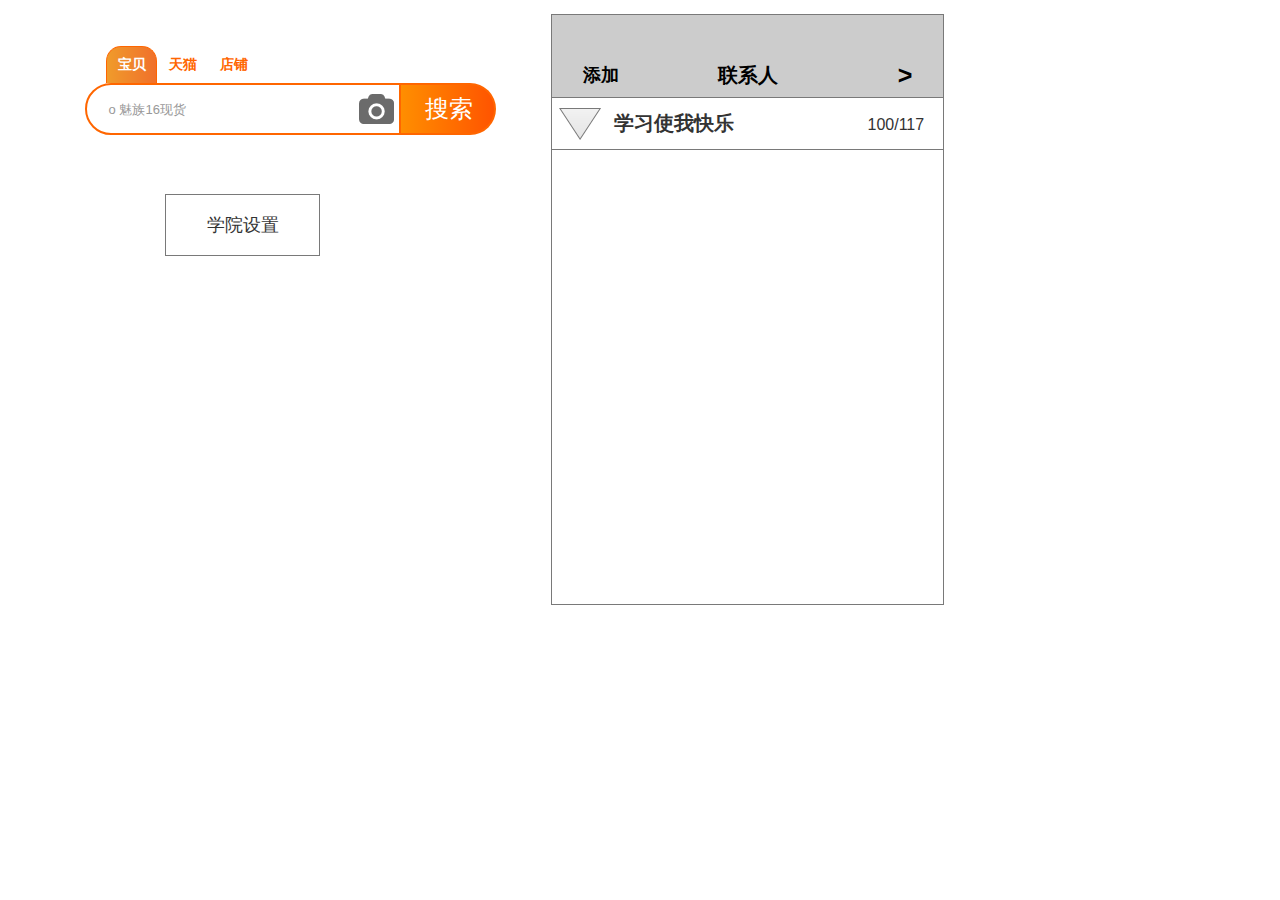
<file: resources/reload.html>
﻿<html>
	<head>
		<title></title>
	</head>
	<body>
	
	<script language="javascript">
	function getUrl() {
      var query = window.location.hash.substring(1);
      var vars = query.split("&&&");
      for (var i=0;i<vars.length;i++) {
        var url = vars[i];
        return decodeURI(url).replace("html%23","html#");
      } 
    }

    var rel = '../';
    var url = getUrl();
    if (url.indexOf(":") > 0 && url.indexOf(":") < 10) rel = '';
	self.location.href = rel + url;
	</script>
	
	</body>
</html>
</file>
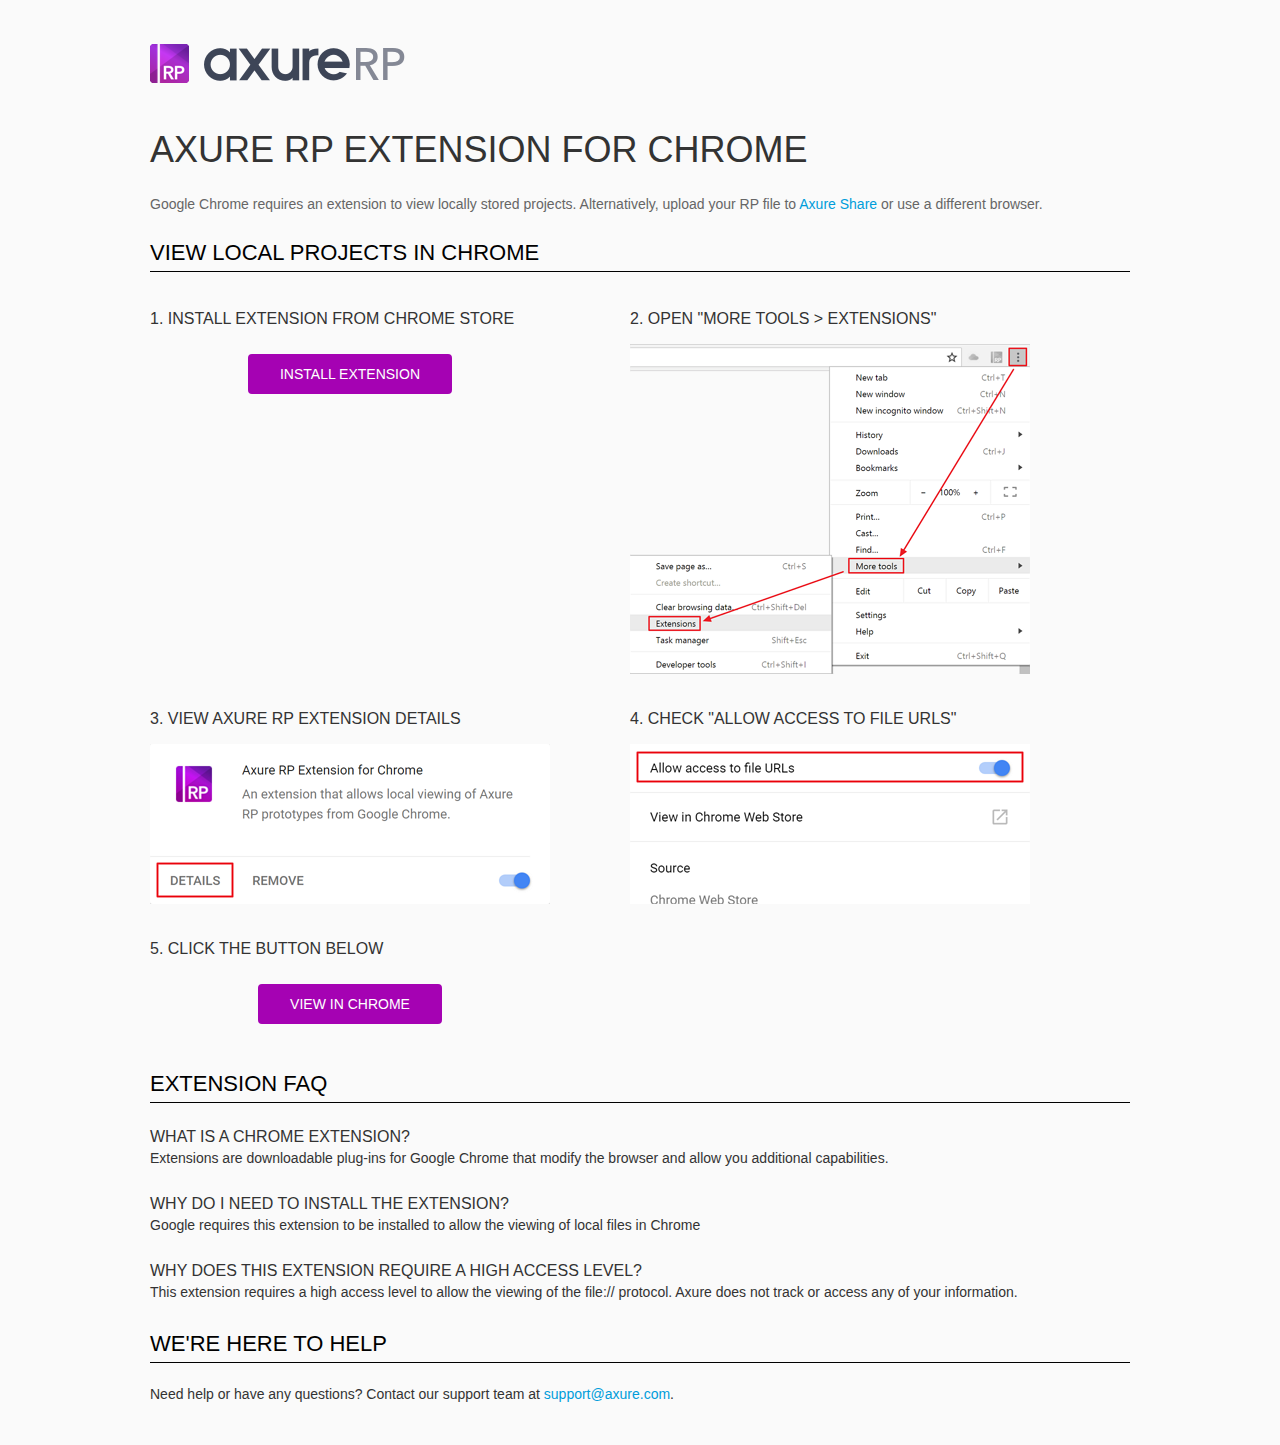
<file: resources/chrome/chrome.html>
<html>
<head>
    <title>Install the Axure RP Chrome Extension</title>
    <style type="text/css">
        *
        {
            font-family: Helvetica, Arial, sans-serif;
        }
        body
        {
            text-align: center;
            background-color: #fafafa;
        }
        p
        {
            font-size: 14px;
            line-height: 18px;
            color: #333333;
        }
        div.container
        {
            width: 980px;
            margin-left: auto;
            margin-right: auto;
            text-align: left;
        }
        a
        {
            text-decoration: none;
            color: #009dda;
        }
        .button
        {
            background: #A502B3;
            font: normal 16px Arial, sans-serif;
            color: #FFFFFF;
            padding: 10px 30px 10px 30px;
            border: 2px solid #A502B3;
            display: inline-block;
            margin-top: 10px;
            text-transform: uppercase;
            font-size: 14px;
	    border-radius: 4px;
        }
        a:hover.button
        {
            border: 2px solid #A502B3;
	    color: #A502B3;
	    background-color: #FFFFFF;
        }
        div.left
        {
            width: 400px;
            float: left;
            margin-right: 80px;
        }
        div.right
        {
            width: 400px;
            float: left;
        }
        div.buttonContainer
        {
            text-align: center;
        }
        h1
        {
            font-size: 36px;
            color: #333333;
            line-height: 50px;
            margin-bottom: 20px;
            font-weight: normal;
        }
        h2
        {
            font-size: 24px;
            font-weight: normal;
            color: #08639C;
            text-align: center;
        }
        h3
        {
            font-size: 16px;
            color: #333333;
            font-weight: normal;
	    text-transform: uppercase;
        }
        .heading
        {
            border-bottom: 1px solid black;
	    height: 36px;
            line-height: 36px;
            font-size: 22px;
            color: #000000;

        }
        span.faq
        {
            font-size: 16px;
	    line-height: 24px;
            font-weight: normal;
	    text-transform: uppercase;
            color: #333333;
            display: block;
        }
    </style>
</head>
<body>
    <div class="container">
        <br />
        <br />
        <img src="axure_logo.png" alt="axure" />
        <br />
	<br />
        <h1>
            AXURE RP EXTENSION FOR CHROME</h1>
        <p style="font-size: 14px; color: #666666; margin-top: 10px;">
            Google Chrome requires an extension to view locally stored projects. Alternatively,
            upload your RP file to <a href="https://share.axure.com">Axure Share</a> or use a different
            browser.</p>
        <h3 class="heading">
            VIEW LOCAL PROJECTS IN CHROME</h3>
        <div class="left">
            <h3>
                1. Install Extension from Chrome Store</h3>
            <div class="buttonContainer">
                <a class="button" href="https://chrome.google.com/webstore/detail/dogkpdfcklifaemcdfbildhcofnopogp"
                    target="_blank">Install Extension</a>
            </div>
        </div>
        <div class="right">
            <h3>
                2. Open "More Tools > Extensions"</h3>
            <img src="extensions.png" alt="extensions"/>
        </div>
        <div style="clear: both; height: 20px;">
            &nbsp;</div>
       <div class="left">
            <h3>
                3. View Axure RP Extension Details</h3>
            <img src="details.png" alt="extension details"/>
            </div>
	<div class="right">
            <h3>
                4. Check "Allow access to file URLs"</h3>
            <img src="allow-access.png" alt="allow access"/>
        </div>
   <div style="clear: both; height: 20px;">
            &nbsp;</div>
        <div class="left">
            <h3>
                5. Click the button below</h3>
            <div class="buttonContainer">
                <a class="button" href="../../start.html">View in Chrome</a>
            </div>
        </div>
        <div style="clear: both; height: 20px;">
        </div>
        <h3 class="heading">
            EXTENSION FAQ</h3>
        <p>
            <span class="faq">What is a Chrome Extension?</span> Extensions are downloadable
            plug-ins for Google Chrome that modify the browser
            and allow you additional capabilities.
        </p>
        <p style="margin-top: 25px;">
            <span class="faq">Why do I need to install the extension?</span> Google requires
            this extension to be installed to allow the viewing of local files in
            Chrome
        </p>
        <p style="margin-top: 25px; margin-bottom: 25px;">
            <span class="faq">Why does this extension require a high access level?</span> This
            extension requires a high access level to allow the viewing of the file://
            protocol. Axure does not track or access any of your information.
        </p>
        <h3 class="heading">
           WE'RE HERE TO HELP</h3>
        <p>
            Need help or have any questions? Contact our support team at <a href="mailto:support@axure.com">
                support@axure.com</a>.
        </p>
        <div style="clear: both; height: 20px;">
        </div>
    </div>
</body>
</html>
</file>
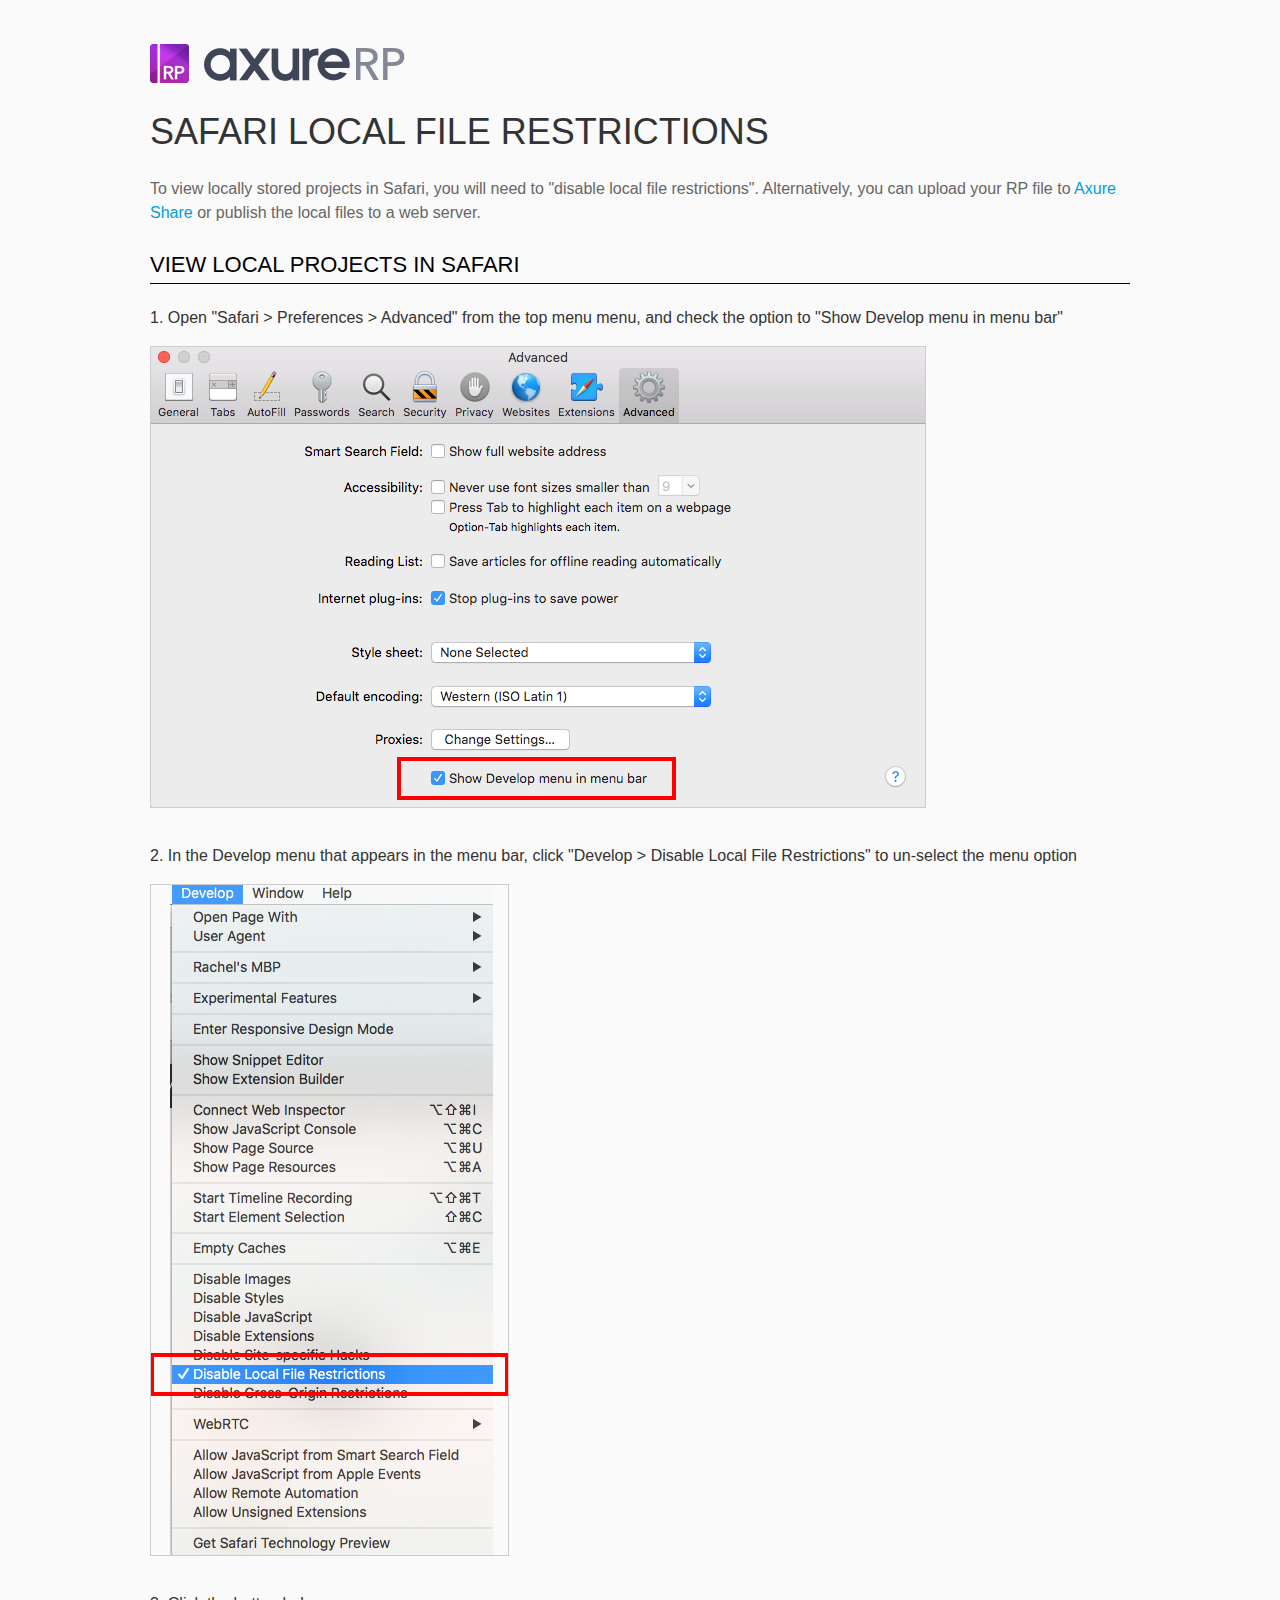
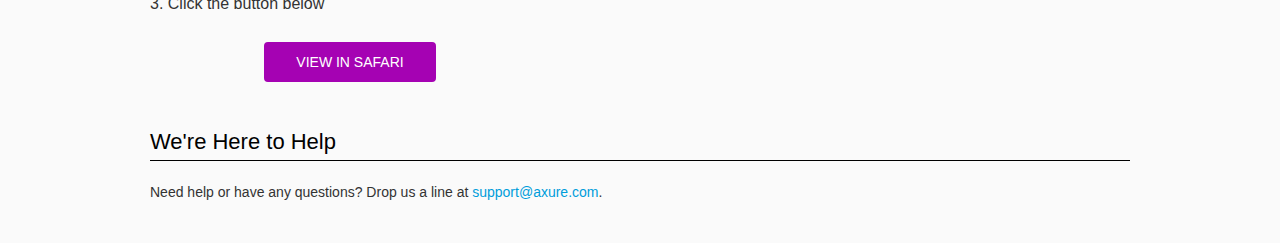
<file: resources/chrome/safari.html>
<html>
<head>
    <title>Axure RP - Safari Local File Restrictions</title>
    <style type="text/css">
        *
        {
            font-family: Helvetica, Arial, sans-serif;
        }
        body
        {
            text-align: center;
            background-color: #fafafa;
        }
        p
        {
            font-size: 14px;
            line-height: 18px;
            color: #333333;
        }
        div.container
        {
            width: 980px;
            margin-left: auto;
            margin-right: auto;
            text-align: left;
        }
        a
        {
            text-decoration: none;
            color: #009dda;
        }
        .button
        {
            background: #A502B3;
            font: normal 16px Arial, sans-serif;
            color: #FFFFFF;
            padding: 10px 30px 10px 30px;
            border: 2px solid #A502B3;
            display: inline-block;
            margin-top: 10px;
            text-transform: uppercase;
            font-size: 14px;
	    border-radius: 4px;
        }
        a:hover.button
        {
            border: 2px solid #A502B3;
	    color: #A502B3;
	    background-color: #FFFFFF;
        }
        div.left
        {
            width: 400px;
            float: left;
            margin-right: 80px;
        }
        div.right
        {
            width: 400px;
            float: left;
        }
        div.buttonContainer
        {
            text-align: center;
        }
        h1
        {
            font-size: 36px;
            color: #333333;
            line-height: 50px;
            margin-bottom: 20px;
            font-weight: normal;
        }
        h2
        {
            font-size: 24px;
            font-weight: normal;
            color: #08639C;
            text-align: center;
        }
        h3
        {
            font-size: 16px;
            line-height: 24px;
            color: #333333;
            font-weight: normal;
        }
        .heading
        {
            border-bottom: 1px solid black;
	    height: 36px;
            line-height: 36px;
            font-size: 22px;
            color: #000000;
        }
        span.faq
        {
            font-size: 16px;
            font-weight: normal;
	    text-transform: uppercase;
            color: #333333;
            display: block;
        }
    </style>
</head>
<body>
    <div class="container">
        <br />
        <br />
        <img src="axure_logo.png" alt="axure" />
        <br />
        <h1>
            SAFARI LOCAL FILE RESTRICTIONS</h1>
        <p style="font-size: 16px; line-height: 24px; color: #666666; margin-top: 10px;">
            To view locally stored projects in Safari, you will need to "disable local file restrictions". Alternatively,
            you can upload your RP file to <a href="https://share.axure.com">Axure Share</a> or publish the local files to a web server.</p>
        <h3 class="heading">
            VIEW LOCAL PROJECTS IN SAFARI</h3>
        <div class="">
            <h3>
                1. Open "Safari > Preferences > Advanced" from the top menu menu, and check the option to "Show Develop menu in menu bar"</h3>
            <img src="safari_advanced.png" alt="advanced" />
        </div>
        <div style="clear: both; height: 20px;">
            &nbsp;
        </div>
        <div class="">
            <h3>
                2. In the Develop menu that appears in the menu bar, click "Develop > Disable Local File Restrictions" to un-select the menu option</h3>
            <img src="safari_restrictions.png" alt="extensions" />
        </div>
        <div style="clear: both; height: 20px;">
            &nbsp;</div>
        <div class="left">
            <h3>
                3. Click the button below
            </h3>
            <div class="buttonContainer">
                <a class="button" href="../../start.html">View in Safari</a>
            </div>
        </div>
        <div style="clear: both; height: 20px;">
        </div>
        <h3 class="heading">
            We're Here to Help</h3>
        <p>
            Need help or have any questions? Drop us a line at <a href="mailto:support@axure.com">
                support@axure.com</a>.
        </p>
        <div style="clear: both; height: 20px;">
        </div>
    </div>
</body>
</html>
</file>
<file: resources/css/axure_rp_page.css>
﻿/* so the window resize fires within a frame in IE7 */
html, body {
    height: 100%;
}

a {
    color: inherit;
}

p {
    margin: 0px;
    text-rendering: optimizeLegibility;
    font-feature-settings: "kern" 1;
    -webkit-font-feature-settings: "kern";
    -moz-font-feature-settings: "kern";
    -moz-font-feature-settings: "kern=1";
    font-kerning: normal;
}

iframe {
    background: #FFFFFF;
}

/* to match IE with C, FF */
input {
    padding: 1px 0px 1px 0px;
    box-sizing: border-box;
    -moz-box-sizing: border-box;
}

textarea {
    margin: 0px;
    box-sizing: border-box;
    -moz-box-sizing: border-box;
}

div.intcases {
    font-family: arial; 
    font-size: 12px;
    text-align:left; 
    border:1px solid #AAA; 
    background:#FFF none repeat scroll 0% 0%; 
    z-index:9999; 
    visibility:hidden; 
    position:absolute;
    padding: 0px;
    border-radius: 3px;
    white-space: nowrap;
}

div.intcaselink {
    cursor: pointer;
    padding: 3px 8px 3px 8px;
    margin: 5px;
    background:#EEE none repeat scroll 0% 0%; 
    border:1px solid #AAA;
    border-radius: 3px;
}

div.refpageimage {
    position: absolute;
    left: 0px;
    top: 0px;
    font-size: 0px;
    width: 16px;
    height: 16px;
    cursor: pointer;
    background-image: url(images/newwindow.gif);
    background-repeat: no-repeat;
}

div.annnoteimage {
    position: absolute;
    left: 0px;
    top: 0px;
    font-size: 0px;
    /*width: 16px;
    height: 12px;*/
    cursor: help;
    /*background-image: url(images/note.gif);*/
    /*background-repeat: no-repeat;*/
    width: 13px;
    height: 12px;
    padding-top: 1px;
    text-align: center;
    background-color: #138CDD;
    -moz-box-shadow: 1px 1px 3px #aaa;
    -webkit-box-shadow: 1px 1px 3px #aaa;
    box-shadow: 1px 1px 3px #aaa;
}

div.annnoteline {
    display: inline-block;
    width: 9px;
    height: 1px;
    border-bottom: 1px solid white;
    margin-top: 1px;
}

div.annnotelabel {
    position: absolute;
    left: 0px;
    top: 0px;
    font-family: Helvetica,Arial;
    font-size: 10px;
    /*border: 1px solid rgb(166,221,242);*/
    cursor: help;
    /*background:rgb(0,157,217) none repeat scroll 0% 0%;*/ 
    padding: 1px 3px 1px 3px;
    white-space: nowrap;
    color: white;
    
    background-color: #138CDD;
    -moz-box-shadow: 1px 1px 3px #aaa;
    -webkit-box-shadow: 1px 1px 3px #aaa;
    box-shadow: 1px 1px 3px #aaa;
}

.annotation {
    font-size: 12px;
    padding-left: 2px;
    margin-bottom: 5px;
}

.annotationName {
    /*font-size: 13px;
    font-weight: bold;
    margin-bottom: 3px;
    white-space: nowrap;*/

    font-family: 'Trebuchet MS';
    font-size: 14px;
    font-weight: bold;
    margin-bottom: 5px;
    white-space: nowrap;
}

.annotationValue {
    font-family: Arial, Helvetica, Sans-Serif;
    font-size: 12px;
    color: #4a4a4a;
    line-height: 21px;
    margin-bottom: 20px;
}

.noteLink {
    text-decoration: inherit;
    color: inherit;
}

.noteLink:hover {
    background-color: white;
}

/* this is a fix for the issue where dialogs jump around and takes the text-align from the body */
.dialogFix {
    position:absolute;
    text-align:left;
    border: 1px solid #8f949a;
}


@keyframes pulsate {
  from {
    box-shadow: 0 0 10px #15d6ba;
  }
  to {
    box-shadow: 0 0 20px #15d6ba;
  }
}

@-webkit-keyframes pulsate {
  from {
    -webkit-box-shadow: 0 0 10px #15d6ba;
    box-shadow: 0 0 10px #15d6ba;
  }
  to {
    -webkit-box-shadow: 0 0 20px #15d6ba;
    box-shadow: 0 0 20px #15d6ba;
  }
}
 
@-moz-keyframes pulsate {
  from {
    -moz-box-shadow: 0 0 10px #15d6ba;
    box-shadow: 0 0 10px #15d6ba;
  }
  to {
    -moz-box-shadow: 0 0 20px #15d6ba;
    box-shadow: 0 0 20px #15d6ba;
  }
}

.legacyPulsateBorder {
    /*border: 5px solid #15d6ba;
    margin: -5px;*/
    -moz-box-shadow: 0 0 10px 3px #15d6ba;
    box-shadow: 0 0 10px 3px #15d6ba;
}

.pulsateBorder {
  animation-name: pulsate;
  animation-timing-function: ease-in-out;
  animation-duration: 0.9s;
  animation-iteration-count: infinite;
  animation-direction: alternate;
  
  -webkit-animation-name: pulsate;
  -webkit-animation-timing-function: ease-in-out;
  -webkit-animation-duration: 0.9s;
  -webkit-animation-iteration-count: infinite;
  -webkit-animation-direction: alternate;

  -moz-animation-name: pulsate;
  -moz-animation-timing-function: ease-in-out;
  -moz-animation-duration: 0.9s;
  -moz-animation-iteration-count: infinite;
  -moz-animation-direction: alternate;
}

.ax_default_hidden, .ax_default_unplaced{
    display: none;
    visibility: hidden;
}

.widgetNoteSelected {
    -moz-box-shadow: 0 0 10px 3px #138CDD;
    box-shadow: 0 0 10px 3px #138CDD;
    /*-moz-box-shadow: 0 0 20px #3915d6;
    box-shadow: 0 0 20px #3915d6;*/
    /*border: 3px solid #3915d6;*/
    /*margin: -3px;*/
}


.singleImg {
    display: none;
    visibility: hidden;
}
</file>
<file: data/styles.css>
﻿.ax_default {
  font-family:'Arial Normal', 'Arial';
  font-weight:400;
  font-style:normal;
  font-size:13px;
  color:#333333;
  text-align:center;
  line-height:normal;
}
.box_1 {
}
.box_2 {
}
.box_3 {
}
.ellipse {
}
._图片 {
}
._一级标题 {
  font-family:'Arial Normal', 'Arial';
  font-weight:bold;
  font-style:normal;
  font-size:32px;
  text-align:left;
}
._二级标题 {
  font-family:'Arial Normal', 'Arial';
  font-weight:bold;
  font-style:normal;
  font-size:24px;
  text-align:left;
}
._三级标题 {
  font-family:'Arial Normal', 'Arial';
  font-weight:bold;
  font-style:normal;
  font-size:18px;
  text-align:left;
}
._四级标题 {
  font-family:'Arial Normal', 'Arial';
  font-weight:bold;
  font-style:normal;
  font-size:14px;
  text-align:left;
}
._五级标题 {
  font-family:'Arial Normal', 'Arial';
  font-weight:bold;
  font-style:normal;
  text-align:left;
}
._六级标题 {
  font-family:'Arial Normal', 'Arial';
  font-weight:bold;
  font-style:normal;
  font-size:10px;
  text-align:left;
}
._文本段落 {
  text-align:left;
}
.text_field {
  color:#000000;
  text-align:left;
}
.icon {
}
.flow_shape {
}
</file>
<file: files/index/styles.css>
﻿body {
  margin:0px;
  background-image:none;
  position:static;
  left:auto;
  width:944px;
  margin-left:0;
  margin-right:0;
  text-align:left;
}
#base {
  position:absolute;
  z-index:0;
}
#u0 {
  position:absolute;
  left:85px;
  top:83px;
}
#u0_state0 {
  position:relative;
  left:0px;
  top:0px;
  width:411px;
  height:52px;
  background-image:none;
}
#u0_state0_content {
  border-width:0px;
  position:absolute;
  left:0px;
  top:0px;
  width:1px;
  height:1px;
}
#u1_div {
  border-width:0px;
  position:absolute;
  left:0px;
  top:0px;
  width:316px;
  height:52px;
  background:inherit;
  background-color:rgba(255, 255, 255, 1);
  box-sizing:border-box;
  border-width:2px;
  border-style:solid;
  border-color:rgba(255, 102, 0, 1);
  border-radius:100px;
  border-top-right-radius:0px;
  border-bottom-right-radius:0px;
  -moz-box-shadow:none;
  -webkit-box-shadow:none;
  box-shadow:none;
}
#u1 {
  border-width:0px;
  position:absolute;
  left:0px;
  top:0px;
  width:316px;
  height:52px;
}
#u1_text {
  border-width:0px;
  position:absolute;
  left:0px;
  top:0px;
  width:0px;
  visibility:hidden;
  word-wrap:break-word;
}
#u2 {
  border-width:0px;
  position:absolute;
  left:18px;
  top:10px;
  width:256px;
  height:33px;
}
#u2_input {
  position:absolute;
  left:0px;
  top:0px;
  width:256px;
  height:33px;
  font-family:'Arial Normal', 'Arial';
  font-weight:400;
  font-style:normal;
  font-size:13px;
  text-decoration:none;
  color:#000000;
  text-align:left;
  border-color:transparent;
  outline-style:none;
}
#u3_img {
  border-width:0px;
  position:absolute;
  left:0px;
  top:0px;
  width:35px;
  height:30px;
}
#u3 {
  border-width:0px;
  position:absolute;
  left:274px;
  top:11px;
  width:35px;
  height:30px;
}
#u3_text {
  border-width:0px;
  position:absolute;
  left:0px;
  top:0px;
  width:0px;
  visibility:hidden;
  word-wrap:break-word;
}
#u4_div {
  border-width:0px;
  position:absolute;
  left:0px;
  top:0px;
  width:95px;
  height:52px;
  background:-webkit-linear-gradient(0deg, rgba(255, 142, 0, 1) 0%, rgba(255, 142, 0, 1) 0%, rgba(255, 84, 0, 1) 100%, rgba(255, 84, 0, 1) 100%);
  background:-moz-linear-gradient(90deg, rgba(255, 142, 0, 1) 0%, rgba(255, 142, 0, 1) 0%, rgba(255, 84, 0, 1) 100%, rgba(255, 84, 0, 1) 100%);
  background:linear-gradient(90deg, rgba(255, 142, 0, 1) 0%, rgba(255, 142, 0, 1) 0%, rgba(255, 84, 0, 1) 100%, rgba(255, 84, 0, 1) 100%);
  box-sizing:border-box;
  border-width:2px;
  border-style:solid;
  border-color:rgba(255, 102, 0, 1);
  border-left:0px;
  border-radius:100px;
  border-top-left-radius:0px;
  border-bottom-left-radius:0px;
  -moz-box-shadow:none;
  -webkit-box-shadow:none;
  box-shadow:none;
  font-size:24px;
  color:#FFFFFF;
}
#u4 {
  border-width:0px;
  position:absolute;
  left:316px;
  top:0px;
  width:95px;
  height:52px;
  font-size:24px;
  color:#FFFFFF;
}
#u4_text {
  border-width:0px;
  position:absolute;
  left:2px;
  top:12px;
  width:91px;
  word-wrap:break-word;
}
#u0_state1 {
  position:relative;
  left:0px;
  top:0px;
  width:411px;
  height:52px;
  visibility:hidden;
  background-image:none;
}
#u0_state1_content {
  border-width:0px;
  position:absolute;
  left:0px;
  top:0px;
  width:1px;
  height:1px;
}
#u5_div {
  border-width:0px;
  position:absolute;
  left:0px;
  top:0px;
  width:316px;
  height:52px;
  background:inherit;
  background-color:rgba(255, 255, 255, 1);
  box-sizing:border-box;
  border-width:2px;
  border-style:solid;
  border-color:rgba(255, 102, 0, 1);
  border-radius:100px;
  border-top-right-radius:0px;
  border-bottom-right-radius:0px;
  -moz-box-shadow:none;
  -webkit-box-shadow:none;
  box-shadow:none;
}
#u5 {
  border-width:0px;
  position:absolute;
  left:0px;
  top:0px;
  width:316px;
  height:52px;
}
#u5_text {
  border-width:0px;
  position:absolute;
  left:0px;
  top:0px;
  width:0px;
  visibility:hidden;
  word-wrap:break-word;
}
#u6 {
  border-width:0px;
  position:absolute;
  left:18px;
  top:10px;
  width:256px;
  height:33px;
}
#u6_input {
  position:absolute;
  left:0px;
  top:0px;
  width:256px;
  height:33px;
  font-family:'Arial Normal', 'Arial';
  font-weight:400;
  font-style:normal;
  font-size:13px;
  text-decoration:none;
  color:#000000;
  text-align:left;
  border-color:transparent;
  outline-style:none;
}
#u7_div {
  border-width:0px;
  position:absolute;
  left:0px;
  top:0px;
  width:95px;
  height:52px;
  background:-webkit-linear-gradient(0deg, rgba(255, 0, 0, 1) 0%, rgba(255, 0, 0, 1) 0%, rgba(255, 84, 0, 1) 100%, rgba(255, 84, 0, 1) 100%);
  background:-moz-linear-gradient(90deg, rgba(255, 0, 0, 1) 0%, rgba(255, 0, 0, 1) 0%, rgba(255, 84, 0, 1) 100%, rgba(255, 84, 0, 1) 100%);
  background:linear-gradient(90deg, rgba(255, 0, 0, 1) 0%, rgba(255, 0, 0, 1) 0%, rgba(255, 84, 0, 1) 100%, rgba(255, 84, 0, 1) 100%);
  box-sizing:border-box;
  border-width:2px;
  border-style:solid;
  border-color:rgba(255, 102, 0, 1);
  border-left:0px;
  border-radius:100px;
  border-top-left-radius:0px;
  border-bottom-left-radius:0px;
  -moz-box-shadow:none;
  -webkit-box-shadow:none;
  box-shadow:none;
  font-family:'华文宋体';
  font-weight:400;
  font-style:normal;
  font-size:24px;
  color:#FFFFFF;
}
#u7 {
  border-width:0px;
  position:absolute;
  left:316px;
  top:0px;
  width:95px;
  height:52px;
  font-family:'华文宋体';
  font-weight:400;
  font-style:normal;
  font-size:24px;
  color:#FFFFFF;
}
#u7_text {
  border-width:0px;
  position:absolute;
  left:2px;
  top:10px;
  width:91px;
  word-wrap:break-word;
}
#u0_state2 {
  position:relative;
  left:0px;
  top:0px;
  width:411px;
  height:52px;
  visibility:hidden;
  background-image:none;
}
#u0_state2_content {
  border-width:0px;
  position:absolute;
  left:0px;
  top:0px;
  width:1px;
  height:1px;
}
#u8_div {
  border-width:0px;
  position:absolute;
  left:0px;
  top:0px;
  width:316px;
  height:52px;
  background:inherit;
  background-color:rgba(255, 255, 255, 1);
  box-sizing:border-box;
  border-width:2px;
  border-style:solid;
  border-color:rgba(255, 102, 0, 1);
  border-radius:100px;
  border-top-right-radius:0px;
  border-bottom-right-radius:0px;
  -moz-box-shadow:none;
  -webkit-box-shadow:none;
  box-shadow:none;
}
#u8 {
  border-width:0px;
  position:absolute;
  left:0px;
  top:0px;
  width:316px;
  height:52px;
}
#u8_text {
  border-width:0px;
  position:absolute;
  left:0px;
  top:0px;
  width:0px;
  visibility:hidden;
  word-wrap:break-word;
}
#u9 {
  border-width:0px;
  position:absolute;
  left:18px;
  top:10px;
  width:256px;
  height:33px;
}
#u9_input {
  position:absolute;
  left:0px;
  top:0px;
  width:256px;
  height:33px;
  font-family:'Arial Normal', 'Arial';
  font-weight:400;
  font-style:normal;
  font-size:13px;
  text-decoration:none;
  color:#000000;
  text-align:left;
  border-color:transparent;
  outline-style:none;
}
#u10_div {
  border-width:0px;
  position:absolute;
  left:0px;
  top:0px;
  width:95px;
  height:52px;
  background:-webkit-linear-gradient(0deg, rgba(255, 142, 0, 1) 0%, rgba(255, 142, 0, 1) 0%, rgba(255, 84, 0, 1) 100%, rgba(255, 84, 0, 1) 100%);
  background:-moz-linear-gradient(90deg, rgba(255, 142, 0, 1) 0%, rgba(255, 142, 0, 1) 0%, rgba(255, 84, 0, 1) 100%, rgba(255, 84, 0, 1) 100%);
  background:linear-gradient(90deg, rgba(255, 142, 0, 1) 0%, rgba(255, 142, 0, 1) 0%, rgba(255, 84, 0, 1) 100%, rgba(255, 84, 0, 1) 100%);
  box-sizing:border-box;
  border-width:2px;
  border-style:solid;
  border-color:rgba(255, 102, 0, 1);
  border-left:0px;
  border-radius:100px;
  border-top-left-radius:0px;
  border-bottom-left-radius:0px;
  -moz-box-shadow:none;
  -webkit-box-shadow:none;
  box-shadow:none;
  font-size:24px;
  color:#FFFFFF;
}
#u10 {
  border-width:0px;
  position:absolute;
  left:316px;
  top:0px;
  width:95px;
  height:52px;
  font-size:24px;
  color:#FFFFFF;
}
#u10_text {
  border-width:0px;
  position:absolute;
  left:2px;
  top:12px;
  width:91px;
  word-wrap:break-word;
}
#u11_div {
  border-width:0px;
  position:absolute;
  left:0px;
  top:0px;
  width:51px;
  height:37px;
  background:inherit;
  background-color:rgba(255, 255, 255, 1);
  box-sizing:border-box;
  border-width:1px;
  border-style:solid;
  border-color:rgba(121, 121, 121, 1);
  border-left:0px;
  border-top:0px;
  border-right:0px;
  border-bottom:0px;
  border-radius:15px;
  border-top-left-radius:0px;
  border-top-right-radius:0px;
  border-bottom-right-radius:0px;
  border-bottom-left-radius:0px;
  -moz-box-shadow:none;
  -webkit-box-shadow:none;
  box-shadow:none;
  font-family:'Arial Negreta', 'Arial Normal', 'Arial';
  font-weight:700;
  font-style:normal;
  font-size:14px;
  color:#FF6600;
}
#u11 {
  border-width:0px;
  position:absolute;
  left:106px;
  top:46px;
  width:51px;
  height:37px;
  font-family:'Arial Negreta', 'Arial Normal', 'Arial';
  font-weight:700;
  font-style:normal;
  font-size:14px;
  color:#FF6600;
}
#u11_div.selected {
  border-width:0px;
  position:absolute;
  left:0px;
  top:0px;
  width:51px;
  height:37px;
  background:-webkit-linear-gradient(0deg, rgba(240, 155, 43, 1) 0%, rgba(240, 155, 43, 1) 0%, rgba(240, 112, 43, 1) 100%, rgba(240, 112, 43, 1) 100%);
  background:-moz-linear-gradient(90deg, rgba(240, 155, 43, 1) 0%, rgba(240, 155, 43, 1) 0%, rgba(240, 112, 43, 1) 100%, rgba(240, 112, 43, 1) 100%);
  background:linear-gradient(90deg, rgba(240, 155, 43, 1) 0%, rgba(240, 155, 43, 1) 0%, rgba(240, 112, 43, 1) 100%, rgba(240, 112, 43, 1) 100%);
  box-sizing:border-box;
  border-width:1px;
  border-style:solid;
  border-color:rgba(255, 102, 0, 1);
  border-bottom:0px;
  border-radius:15px;
  border-bottom-right-radius:0px;
  border-bottom-left-radius:0px;
  -moz-box-shadow:none;
  -webkit-box-shadow:none;
  box-shadow:none;
  font-family:'Arial Negreta', 'Arial Normal', 'Arial';
  font-weight:700;
  font-style:normal;
  font-size:14px;
  color:#FF6600;
}
#u11.selected {
}
#u11_text {
  border-width:0px;
  position:absolute;
  left:2px;
  top:10px;
  width:47px;
  word-wrap:break-word;
}
#u12_div {
  border-width:0px;
  position:absolute;
  left:0px;
  top:0px;
  width:51px;
  height:37px;
  background:inherit;
  background-color:rgba(255, 255, 255, 1);
  box-sizing:border-box;
  border-width:1px;
  border-style:solid;
  border-color:rgba(121, 121, 121, 1);
  border-left:0px;
  border-top:0px;
  border-right:0px;
  border-bottom:0px;
  border-radius:15px;
  border-top-left-radius:0px;
  border-top-right-radius:0px;
  border-bottom-right-radius:0px;
  border-bottom-left-radius:0px;
  -moz-box-shadow:none;
  -webkit-box-shadow:none;
  box-shadow:none;
  font-family:'Arial Negreta', 'Arial Normal', 'Arial';
  font-weight:700;
  font-style:normal;
  font-size:14px;
  color:#FF6600;
}
#u12 {
  border-width:0px;
  position:absolute;
  left:157px;
  top:46px;
  width:51px;
  height:37px;
  font-family:'Arial Negreta', 'Arial Normal', 'Arial';
  font-weight:700;
  font-style:normal;
  font-size:14px;
  color:#FF6600;
}
#u12_div.selected {
  border-width:0px;
  position:absolute;
  left:0px;
  top:0px;
  width:51px;
  height:37px;
  background:-webkit-linear-gradient(0deg, rgba(240, 149, 43, 1) 0%, rgba(240, 149, 43, 1) 0%, rgba(240, 112, 43, 1) 100%, rgba(240, 112, 43, 1) 100%);
  background:-moz-linear-gradient(90deg, rgba(240, 149, 43, 1) 0%, rgba(240, 149, 43, 1) 0%, rgba(240, 112, 43, 1) 100%, rgba(240, 112, 43, 1) 100%);
  background:linear-gradient(90deg, rgba(240, 149, 43, 1) 0%, rgba(240, 149, 43, 1) 0%, rgba(240, 112, 43, 1) 100%, rgba(240, 112, 43, 1) 100%);
  box-sizing:border-box;
  border-width:1px;
  border-style:solid;
  border-color:rgba(255, 102, 0, 1);
  border-bottom:0px;
  border-radius:15px;
  border-bottom-right-radius:0px;
  border-bottom-left-radius:0px;
  -moz-box-shadow:none;
  -webkit-box-shadow:none;
  box-shadow:none;
  font-family:'Arial Negreta', 'Arial Normal', 'Arial';
  font-weight:700;
  font-style:normal;
  font-size:14px;
  color:#FF6600;
}
#u12.selected {
}
#u12_text {
  border-width:0px;
  position:absolute;
  left:2px;
  top:10px;
  width:47px;
  word-wrap:break-word;
}
#u13_div {
  border-width:0px;
  position:absolute;
  left:0px;
  top:0px;
  width:51px;
  height:37px;
  background:inherit;
  background-color:rgba(255, 255, 255, 1);
  box-sizing:border-box;
  border-width:1px;
  border-style:solid;
  border-color:rgba(121, 121, 121, 1);
  border-left:0px;
  border-top:0px;
  border-right:0px;
  border-bottom:0px;
  border-radius:15px;
  border-top-left-radius:0px;
  border-top-right-radius:0px;
  border-bottom-right-radius:0px;
  border-bottom-left-radius:0px;
  -moz-box-shadow:none;
  -webkit-box-shadow:none;
  box-shadow:none;
  font-family:'Arial Negreta', 'Arial Normal', 'Arial';
  font-weight:700;
  font-style:normal;
  font-size:14px;
  color:#FF6600;
}
#u13 {
  border-width:0px;
  position:absolute;
  left:208px;
  top:46px;
  width:51px;
  height:37px;
  font-family:'Arial Negreta', 'Arial Normal', 'Arial';
  font-weight:700;
  font-style:normal;
  font-size:14px;
  color:#FF6600;
}
#u13_div.selected {
  border-width:0px;
  position:absolute;
  left:0px;
  top:0px;
  width:51px;
  height:37px;
  background:-webkit-linear-gradient(0deg, rgba(240, 154, 43, 1) 0%, rgba(240, 154, 43, 1) 0%, rgba(240, 113, 43, 1) 100%, rgba(240, 113, 43, 1) 100%);
  background:-moz-linear-gradient(90deg, rgba(240, 154, 43, 1) 0%, rgba(240, 154, 43, 1) 0%, rgba(240, 113, 43, 1) 100%, rgba(240, 113, 43, 1) 100%);
  background:linear-gradient(90deg, rgba(240, 154, 43, 1) 0%, rgba(240, 154, 43, 1) 0%, rgba(240, 113, 43, 1) 100%, rgba(240, 113, 43, 1) 100%);
  box-sizing:border-box;
  border-width:1px;
  border-style:solid;
  border-color:rgba(255, 102, 0, 1);
  border-bottom:0px;
  border-radius:15px;
  border-bottom-right-radius:0px;
  border-bottom-left-radius:0px;
  -moz-box-shadow:none;
  -webkit-box-shadow:none;
  box-shadow:none;
  font-family:'Arial Negreta', 'Arial Normal', 'Arial';
  font-weight:700;
  font-style:normal;
  font-size:14px;
  color:#FF6600;
}
#u13.selected {
}
#u13_text {
  border-width:0px;
  position:absolute;
  left:2px;
  top:10px;
  width:47px;
  word-wrap:break-word;
}
#u14 {
  position:absolute;
  left:165px;
  top:255px;
  visibility:hidden;
}
#u14_state0 {
  position:relative;
  left:0px;
  top:0px;
  width:155px;
  height:183px;
  background-image:none;
}
#u14_state0_content {
  border-width:0px;
  position:absolute;
  left:0px;
  top:0px;
  width:1px;
  height:1px;
}
#u15_div {
  border-width:0px;
  position:absolute;
  left:0px;
  top:0px;
  width:155px;
  height:62px;
  background:inherit;
  background-color:rgba(204, 204, 204, 1);
  box-sizing:border-box;
  border-width:1px;
  border-style:solid;
  border-color:rgba(121, 121, 121, 1);
  border-left:0px;
  border-top:0px;
  border-right:0px;
  border-bottom:0px;
  border-radius:0px;
  border-top-left-radius:0px;
  border-top-right-radius:0px;
  border-bottom-right-radius:0px;
  border-bottom-left-radius:0px;
  -moz-box-shadow:none;
  -webkit-box-shadow:none;
  box-shadow:none;
  font-size:16px;
  text-align:left;
}
#u15 {
  border-width:0px;
  position:absolute;
  left:0px;
  top:0px;
  width:155px;
  height:62px;
  font-size:16px;
  text-align:left;
}
#u15_text {
  border-width:0px;
  position:absolute;
  left:2px;
  top:22px;
  width:151px;
  word-wrap:break-word;
}
#u16_div {
  border-width:0px;
  position:absolute;
  left:0px;
  top:0px;
  width:155px;
  height:62px;
  background:inherit;
  background-color:rgba(204, 204, 204, 1);
  box-sizing:border-box;
  border-width:1px;
  border-style:solid;
  border-color:rgba(121, 121, 121, 1);
  border-left:0px;
  border-top:0px;
  border-right:0px;
  border-bottom:0px;
  border-radius:0px;
  border-top-left-radius:0px;
  border-top-right-radius:0px;
  border-bottom-right-radius:0px;
  border-bottom-left-radius:0px;
  -moz-box-shadow:none;
  -webkit-box-shadow:none;
  box-shadow:none;
  font-size:16px;
  text-align:left;
}
#u16 {
  border-width:0px;
  position:absolute;
  left:0px;
  top:61px;
  width:155px;
  height:62px;
  font-size:16px;
  text-align:left;
}
#u16_text {
  border-width:0px;
  position:absolute;
  left:2px;
  top:22px;
  width:151px;
  word-wrap:break-word;
}
#u17_div {
  border-width:0px;
  position:absolute;
  left:0px;
  top:0px;
  width:155px;
  height:62px;
  background:inherit;
  background-color:rgba(204, 204, 204, 1);
  box-sizing:border-box;
  border-width:1px;
  border-style:solid;
  border-color:rgba(121, 121, 121, 1);
  border-left:0px;
  border-top:0px;
  border-right:0px;
  border-bottom:0px;
  border-radius:0px;
  border-top-left-radius:0px;
  border-top-right-radius:0px;
  border-bottom-right-radius:0px;
  border-bottom-left-radius:0px;
  -moz-box-shadow:none;
  -webkit-box-shadow:none;
  box-shadow:none;
  font-size:16px;
  text-align:left;
}
#u17 {
  border-width:0px;
  position:absolute;
  left:0px;
  top:121px;
  width:155px;
  height:62px;
  font-size:16px;
  text-align:left;
}
#u17_text {
  border-width:0px;
  position:absolute;
  left:2px;
  top:22px;
  width:151px;
  word-wrap:break-word;
}
#u18_div {
  border-width:0px;
  position:absolute;
  left:0px;
  top:0px;
  width:155px;
  height:62px;
  background:inherit;
  background-color:rgba(255, 255, 255, 1);
  box-sizing:border-box;
  border-width:1px;
  border-style:solid;
  border-color:rgba(121, 121, 121, 1);
  border-radius:0px;
  -moz-box-shadow:none;
  -webkit-box-shadow:none;
  box-shadow:none;
  font-size:18px;
}
#u18 {
  border-width:0px;
  position:absolute;
  left:165px;
  top:194px;
  width:155px;
  height:62px;
  font-size:18px;
}
#u18_text {
  border-width:0px;
  position:absolute;
  left:2px;
  top:20px;
  width:151px;
  word-wrap:break-word;
}
#u19_div {
  border-width:0px;
  position:absolute;
  left:0px;
  top:0px;
  width:393px;
  height:84px;
  background:inherit;
  background-color:rgba(204, 204, 204, 1);
  box-sizing:border-box;
  border-width:1px;
  border-style:solid;
  border-color:rgba(121, 121, 121, 1);
  border-radius:0px;
  -moz-box-shadow:none;
  -webkit-box-shadow:none;
  box-shadow:none;
}
#u19 {
  border-width:0px;
  position:absolute;
  left:551px;
  top:14px;
  width:393px;
  height:84px;
}
#u19_text {
  border-width:0px;
  position:absolute;
  left:0px;
  top:0px;
  width:0px;
  visibility:hidden;
  word-wrap:break-word;
}
#u20_div {
  border-width:0px;
  position:absolute;
  left:0px;
  top:0px;
  width:72px;
  height:41px;
  background:inherit;
  background-color:rgba(204, 204, 204, 1);
  border:none;
  border-radius:0px;
  -moz-box-shadow:none;
  -webkit-box-shadow:none;
  box-shadow:none;
  font-family:'Arial Negreta', 'Arial Normal', 'Arial';
  font-weight:700;
  font-style:normal;
  font-size:18px;
  color:#000000;
}
#u20 {
  border-width:0px;
  position:absolute;
  left:565px;
  top:55px;
  width:72px;
  height:41px;
  font-family:'Arial Negreta', 'Arial Normal', 'Arial';
  font-weight:700;
  font-style:normal;
  font-size:18px;
  color:#000000;
}
#u20_text {
  border-width:0px;
  position:absolute;
  left:2px;
  top:10px;
  width:68px;
  word-wrap:break-word;
}
#u21_div {
  border-width:0px;
  position:absolute;
  left:0px;
  top:0px;
  width:72px;
  height:41px;
  background:inherit;
  background-color:rgba(204, 204, 204, 1);
  border:none;
  border-radius:0px;
  -moz-box-shadow:none;
  -webkit-box-shadow:none;
  box-shadow:none;
  font-family:'Arial Negreta', 'Arial Normal', 'Arial';
  font-weight:700;
  font-style:normal;
  font-size:20px;
  color:#000000;
}
#u21 {
  border-width:0px;
  position:absolute;
  left:712px;
  top:55px;
  width:72px;
  height:41px;
  font-family:'Arial Negreta', 'Arial Normal', 'Arial';
  font-weight:700;
  font-style:normal;
  font-size:20px;
  color:#000000;
}
#u21_text {
  border-width:0px;
  position:absolute;
  left:2px;
  top:9px;
  width:68px;
  word-wrap:break-word;
}
#u22_div {
  border-width:0px;
  position:absolute;
  left:0px;
  top:0px;
  width:72px;
  height:41px;
  background:inherit;
  background-color:rgba(204, 204, 204, 1);
  border:none;
  border-radius:0px;
  -moz-box-shadow:none;
  -webkit-box-shadow:none;
  box-shadow:none;
  font-family:'Arial Negreta', 'Arial Normal', 'Arial';
  font-weight:700;
  font-style:normal;
  font-size:25px;
  color:#000000;
}
#u22 {
  border-width:0px;
  position:absolute;
  left:869px;
  top:55px;
  width:72px;
  height:41px;
  font-family:'Arial Negreta', 'Arial Normal', 'Arial';
  font-weight:700;
  font-style:normal;
  font-size:25px;
  color:#000000;
}
#u22_text {
  border-width:0px;
  position:absolute;
  left:2px;
  top:6px;
  width:68px;
  word-wrap:break-word;
}
#u23_div {
  border-width:0px;
  position:absolute;
  left:0px;
  top:0px;
  width:393px;
  height:53px;
  background:inherit;
  background-color:rgba(255, 255, 255, 1);
  box-sizing:border-box;
  border-width:1px;
  border-style:solid;
  border-color:rgba(121, 121, 121, 1);
  border-radius:0px;
  -moz-box-shadow:none;
  -webkit-box-shadow:none;
  box-shadow:none;
  text-align:left;
}
#u23 {
  border-width:0px;
  position:absolute;
  left:551px;
  top:97px;
  width:393px;
  height:53px;
  text-align:left;
}
#u23_text {
  border-width:0px;
  position:absolute;
  left:2px;
  top:15px;
  width:389px;
  word-wrap:break-word;
}
#u24_img {
  border-width:0px;
  position:absolute;
  left:0px;
  top:0px;
  width:42px;
  height:32px;
}
#u24 {
  border-width:0px;
  position:absolute;
  left:559px;
  top:108px;
  width:42px;
  height:32px;
}
#u24_text {
  border-width:0px;
  position:absolute;
  left:0px;
  top:0px;
  width:0px;
  visibility:hidden;
  word-wrap:break-word;
}
#u25_div {
  border-width:0px;
  position:absolute;
  left:0px;
  top:0px;
  width:393px;
  height:456px;
  background:inherit;
  background-color:rgba(255, 255, 255, 1);
  box-sizing:border-box;
  border-width:1px;
  border-style:solid;
  border-color:rgba(121, 121, 121, 1);
  border-radius:0px;
  -moz-box-shadow:none;
  -webkit-box-shadow:none;
  box-shadow:none;
}
#u25 {
  border-width:0px;
  position:absolute;
  left:551px;
  top:149px;
  width:393px;
  height:456px;
}
#u25_text {
  border-width:0px;
  position:absolute;
  left:0px;
  top:0px;
  width:0px;
  visibility:hidden;
  word-wrap:break-word;
}
#u26 {
  border-width:0px;
  position:absolute;
  left:551px;
  top:150px;
  width:393px;
  height:455px;
  overflow:hidden;
  visibility:hidden;
}
#u26_state0 {
  border-width:0px;
  position:absolute;
  left:0px;
  top:0px;
  width:393px;
  height:455px;
  -ms-overflow-x:hidden;
  overflow-x:hidden;
  -ms-overflow-y:hidden;
  overflow-y:hidden;
  background-image:none;
}
#u26_state0_content {
  border-width:0px;
  position:absolute;
  left:0px;
  top:0px;
  width:1px;
  height:1px;
}
#u27_div {
  border-width:0px;
  position:absolute;
  left:0px;
  top:0px;
  width:393px;
  height:66px;
  background:inherit;
  background-color:rgba(204, 204, 204, 1);
  box-sizing:border-box;
  border-width:1px;
  border-style:solid;
  border-color:rgba(121, 121, 121, 1);
  border-left:0px;
  border-top:0px;
  border-right:0px;
  border-bottom:0px;
  border-radius:0px;
  border-top-left-radius:0px;
  border-top-right-radius:0px;
  border-bottom-right-radius:0px;
  border-bottom-left-radius:0px;
  -moz-box-shadow:none;
  -webkit-box-shadow:none;
  box-shadow:none;
  font-size:18px;
  text-align:left;
}
#u27 {
  border-width:0px;
  position:absolute;
  left:0px;
  top:0px;
  width:393px;
  height:66px;
  font-size:18px;
  text-align:left;
}
#u27_text {
  border-width:0px;
  position:absolute;
  left:2px;
  top:22px;
  width:389px;
  word-wrap:break-word;
}
#u28_img {
  border-width:0px;
  position:absolute;
  left:0px;
  top:0px;
  width:43px;
  height:43px;
}
#u28 {
  border-width:0px;
  position:absolute;
  left:14px;
  top:11px;
  width:43px;
  height:43px;
}
#u28_text {
  border-width:0px;
  position:absolute;
  left:0px;
  top:0px;
  width:0px;
  visibility:hidden;
  word-wrap:break-word;
}
#u29_div {
  border-width:0px;
  position:absolute;
  left:0px;
  top:0px;
  width:393px;
  height:66px;
  background:inherit;
  background-color:rgba(204, 204, 204, 1);
  box-sizing:border-box;
  border-width:1px;
  border-style:solid;
  border-color:rgba(121, 121, 121, 1);
  border-left:0px;
  border-top:0px;
  border-right:0px;
  border-bottom:0px;
  border-radius:0px;
  border-top-left-radius:0px;
  border-top-right-radius:0px;
  border-bottom-right-radius:0px;
  border-bottom-left-radius:0px;
  -moz-box-shadow:none;
  -webkit-box-shadow:none;
  box-shadow:none;
  font-size:18px;
  text-align:left;
}
#u29 {
  border-width:0px;
  position:absolute;
  left:0px;
  top:64px;
  width:393px;
  height:66px;
  font-size:18px;
  text-align:left;
}
#u29_text {
  border-width:0px;
  position:absolute;
  left:2px;
  top:22px;
  width:389px;
  word-wrap:break-word;
}
#u30_div {
  border-width:0px;
  position:absolute;
  left:0px;
  top:0px;
  width:393px;
  height:66px;
  background:inherit;
  background-color:rgba(204, 204, 204, 1);
  box-sizing:border-box;
  border-width:1px;
  border-style:solid;
  border-color:rgba(121, 121, 121, 1);
  border-left:0px;
  border-top:0px;
  border-right:0px;
  border-bottom:0px;
  border-radius:0px;
  border-top-left-radius:0px;
  border-top-right-radius:0px;
  border-bottom-right-radius:0px;
  border-bottom-left-radius:0px;
  -moz-box-shadow:none;
  -webkit-box-shadow:none;
  box-shadow:none;
  font-size:18px;
  text-align:left;
}
#u30 {
  border-width:0px;
  position:absolute;
  left:0px;
  top:129px;
  width:393px;
  height:66px;
  font-size:18px;
  text-align:left;
}
#u30_text {
  border-width:0px;
  position:absolute;
  left:2px;
  top:22px;
  width:389px;
  word-wrap:break-word;
}
#u31_div {
  border-width:0px;
  position:absolute;
  left:0px;
  top:0px;
  width:393px;
  height:66px;
  background:inherit;
  background-color:rgba(204, 204, 204, 1);
  box-sizing:border-box;
  border-width:1px;
  border-style:solid;
  border-color:rgba(121, 121, 121, 1);
  border-left:0px;
  border-top:0px;
  border-right:0px;
  border-bottom:0px;
  border-radius:0px;
  border-top-left-radius:0px;
  border-top-right-radius:0px;
  border-bottom-right-radius:0px;
  border-bottom-left-radius:0px;
  -moz-box-shadow:none;
  -webkit-box-shadow:none;
  box-shadow:none;
  font-size:18px;
  text-align:left;
}
#u31 {
  border-width:0px;
  position:absolute;
  left:0px;
  top:194px;
  width:393px;
  height:66px;
  font-size:18px;
  text-align:left;
}
#u31_text {
  border-width:0px;
  position:absolute;
  left:2px;
  top:22px;
  width:389px;
  word-wrap:break-word;
}
#u32_div {
  border-width:0px;
  position:absolute;
  left:0px;
  top:0px;
  width:393px;
  height:66px;
  background:inherit;
  background-color:rgba(204, 204, 204, 1);
  box-sizing:border-box;
  border-width:1px;
  border-style:solid;
  border-color:rgba(121, 121, 121, 1);
  border-left:0px;
  border-top:0px;
  border-right:0px;
  border-bottom:0px;
  border-radius:0px;
  border-top-left-radius:0px;
  border-top-right-radius:0px;
  border-bottom-right-radius:0px;
  border-bottom-left-radius:0px;
  -moz-box-shadow:none;
  -webkit-box-shadow:none;
  box-shadow:none;
  font-size:18px;
  text-align:left;
}
#u32 {
  border-width:0px;
  position:absolute;
  left:0px;
  top:259px;
  width:393px;
  height:66px;
  font-size:18px;
  text-align:left;
}
#u32_text {
  border-width:0px;
  position:absolute;
  left:2px;
  top:22px;
  width:389px;
  word-wrap:break-word;
}
#u33_div {
  border-width:0px;
  position:absolute;
  left:0px;
  top:0px;
  width:393px;
  height:66px;
  background:inherit;
  background-color:rgba(204, 204, 204, 1);
  box-sizing:border-box;
  border-width:1px;
  border-style:solid;
  border-color:rgba(121, 121, 121, 1);
  border-left:0px;
  border-top:0px;
  border-right:0px;
  border-bottom:0px;
  border-radius:0px;
  border-top-left-radius:0px;
  border-top-right-radius:0px;
  border-bottom-right-radius:0px;
  border-bottom-left-radius:0px;
  -moz-box-shadow:none;
  -webkit-box-shadow:none;
  box-shadow:none;
  font-size:18px;
  text-align:left;
}
#u33 {
  border-width:0px;
  position:absolute;
  left:0px;
  top:325px;
  width:393px;
  height:66px;
  font-size:18px;
  text-align:left;
}
#u33_text {
  border-width:0px;
  position:absolute;
  left:2px;
  top:22px;
  width:389px;
  word-wrap:break-word;
}
#u34_div {
  border-width:0px;
  position:absolute;
  left:0px;
  top:0px;
  width:393px;
  height:66px;
  background:inherit;
  background-color:rgba(204, 204, 204, 1);
  box-sizing:border-box;
  border-width:1px;
  border-style:solid;
  border-color:rgba(121, 121, 121, 1);
  border-left:0px;
  border-top:0px;
  border-right:0px;
  border-bottom:0px;
  border-radius:0px;
  border-top-left-radius:0px;
  border-top-right-radius:0px;
  border-bottom-right-radius:0px;
  border-bottom-left-radius:0px;
  -moz-box-shadow:none;
  -webkit-box-shadow:none;
  box-shadow:none;
  font-size:18px;
  text-align:left;
}
#u34 {
  border-width:0px;
  position:absolute;
  left:0px;
  top:390px;
  width:393px;
  height:66px;
  font-size:18px;
  text-align:left;
}
#u34_text {
  border-width:0px;
  position:absolute;
  left:2px;
  top:22px;
  width:389px;
  word-wrap:break-word;
}
#u35_img {
  border-width:0px;
  position:absolute;
  left:0px;
  top:0px;
  width:43px;
  height:43px;
}
#u35 {
  border-width:0px;
  position:absolute;
  left:14px;
  top:76px;
  width:43px;
  height:43px;
}
#u35_text {
  border-width:0px;
  position:absolute;
  left:0px;
  top:0px;
  width:0px;
  visibility:hidden;
  word-wrap:break-word;
}
#u36_img {
  border-width:0px;
  position:absolute;
  left:0px;
  top:0px;
  width:43px;
  height:43px;
}
#u36 {
  border-width:0px;
  position:absolute;
  left:14px;
  top:141px;
  width:43px;
  height:43px;
}
#u36_text {
  border-width:0px;
  position:absolute;
  left:0px;
  top:0px;
  width:0px;
  visibility:hidden;
  word-wrap:break-word;
}
#u37_img {
  border-width:0px;
  position:absolute;
  left:0px;
  top:0px;
  width:43px;
  height:43px;
}
#u37 {
  border-width:0px;
  position:absolute;
  left:14px;
  top:207px;
  width:43px;
  height:43px;
}
#u37_text {
  border-width:0px;
  position:absolute;
  left:0px;
  top:0px;
  width:0px;
  visibility:hidden;
  word-wrap:break-word;
}
#u38_img {
  border-width:0px;
  position:absolute;
  left:0px;
  top:0px;
  width:43px;
  height:43px;
}
#u38 {
  border-width:0px;
  position:absolute;
  left:14px;
  top:272px;
  width:43px;
  height:43px;
}
#u38_text {
  border-width:0px;
  position:absolute;
  left:0px;
  top:0px;
  width:0px;
  visibility:hidden;
  word-wrap:break-word;
}
#u39_img {
  border-width:0px;
  position:absolute;
  left:0px;
  top:0px;
  width:43px;
  height:43px;
}
#u39 {
  border-width:0px;
  position:absolute;
  left:14px;
  top:336px;
  width:43px;
  height:43px;
}
#u39_text {
  border-width:0px;
  position:absolute;
  left:0px;
  top:0px;
  width:0px;
  visibility:hidden;
  word-wrap:break-word;
}
#u40_img {
  border-width:0px;
  position:absolute;
  left:0px;
  top:0px;
  width:43px;
  height:43px;
}
#u40 {
  border-width:0px;
  position:absolute;
  left:14px;
  top:401px;
  width:43px;
  height:43px;
}
#u40_text {
  border-width:0px;
  position:absolute;
  left:0px;
  top:0px;
  width:0px;
  visibility:hidden;
  word-wrap:break-word;
}
</file>
<file: files/new_page_1/styles.css>
﻿body {
  margin:0px;
  background-image:none;
  position:static;
  left:auto;
  width:342px;
  margin-left:0;
  margin-right:0;
  text-align:left;
}
#base {
  position:absolute;
  z-index:0;
}
#u75_img {
  border-width:0px;
  position:absolute;
  left:0px;
  top:0px;
  width:214px;
  height:22px;
}
#u75 {
  border-width:0px;
  position:absolute;
  left:128px;
  top:65px;
  width:214px;
  height:22px;
}
#u75_text {
  border-width:0px;
  position:absolute;
  left:0px;
  top:0px;
  width:0px;
  visibility:hidden;
  word-wrap:break-word;
}
#u76_img {
  border-width:0px;
  position:absolute;
  left:0px;
  top:0px;
  width:48px;
  height:22px;
}
#u76 {
  border-width:0px;
  position:absolute;
  left:128px;
  top:65px;
  width:48px;
  height:22px;
}
#u76_text {
  border-width:0px;
  position:absolute;
  left:0px;
  top:0px;
  width:0px;
  visibility:hidden;
  word-wrap:break-word;
}
</file>
<file: files/page1/styles.css>
﻿body {
  margin:0px;
  background-image:none;
  position:static;
  left:auto;
  width:284px;
  margin-left:0;
  margin-right:0;
  text-align:left;
}
#base {
  position:absolute;
  z-index:0;
}
#u41 {
  position:absolute;
  left:129px;
  top:132px;
}
#u41_state0 {
  position:relative;
  left:0px;
  top:0px;
  width:155px;
  height:183px;
  background-image:none;
}
#u41_state0_content {
  border-width:0px;
  position:absolute;
  left:0px;
  top:0px;
  width:1px;
  height:1px;
}
#u42_div {
  border-width:0px;
  position:absolute;
  left:0px;
  top:0px;
  width:155px;
  height:62px;
  background:inherit;
  background-color:rgba(204, 204, 204, 1);
  box-sizing:border-box;
  border-width:1px;
  border-style:solid;
  border-color:rgba(121, 121, 121, 1);
  border-left:0px;
  border-top:0px;
  border-right:0px;
  border-bottom:0px;
  border-radius:0px;
  border-top-left-radius:0px;
  border-top-right-radius:0px;
  border-bottom-right-radius:0px;
  border-bottom-left-radius:0px;
  -moz-box-shadow:none;
  -webkit-box-shadow:none;
  box-shadow:none;
  font-size:16px;
  text-align:left;
}
#u42 {
  border-width:0px;
  position:absolute;
  left:0px;
  top:0px;
  width:155px;
  height:62px;
  font-size:16px;
  text-align:left;
}
#u42_text {
  border-width:0px;
  position:absolute;
  left:2px;
  top:22px;
  width:151px;
  word-wrap:break-word;
}
#u43_div {
  border-width:0px;
  position:absolute;
  left:0px;
  top:0px;
  width:155px;
  height:62px;
  background:inherit;
  background-color:rgba(204, 204, 204, 1);
  box-sizing:border-box;
  border-width:1px;
  border-style:solid;
  border-color:rgba(121, 121, 121, 1);
  border-left:0px;
  border-top:0px;
  border-right:0px;
  border-bottom:0px;
  border-radius:0px;
  border-top-left-radius:0px;
  border-top-right-radius:0px;
  border-bottom-right-radius:0px;
  border-bottom-left-radius:0px;
  -moz-box-shadow:none;
  -webkit-box-shadow:none;
  box-shadow:none;
  font-size:16px;
  text-align:left;
}
#u43 {
  border-width:0px;
  position:absolute;
  left:0px;
  top:61px;
  width:155px;
  height:62px;
  font-size:16px;
  text-align:left;
}
#u43_text {
  border-width:0px;
  position:absolute;
  left:2px;
  top:22px;
  width:151px;
  word-wrap:break-word;
}
#u44_div {
  border-width:0px;
  position:absolute;
  left:0px;
  top:0px;
  width:155px;
  height:62px;
  background:inherit;
  background-color:rgba(204, 204, 204, 1);
  box-sizing:border-box;
  border-width:1px;
  border-style:solid;
  border-color:rgba(121, 121, 121, 1);
  border-left:0px;
  border-top:0px;
  border-right:0px;
  border-bottom:0px;
  border-radius:0px;
  border-top-left-radius:0px;
  border-top-right-radius:0px;
  border-bottom-right-radius:0px;
  border-bottom-left-radius:0px;
  -moz-box-shadow:none;
  -webkit-box-shadow:none;
  box-shadow:none;
  font-size:16px;
  text-align:left;
}
#u44 {
  border-width:0px;
  position:absolute;
  left:0px;
  top:121px;
  width:155px;
  height:62px;
  font-size:16px;
  text-align:left;
}
#u44_text {
  border-width:0px;
  position:absolute;
  left:2px;
  top:22px;
  width:151px;
  word-wrap:break-word;
}
#u45_div {
  border-width:0px;
  position:absolute;
  left:0px;
  top:0px;
  width:155px;
  height:62px;
  background:inherit;
  background-color:rgba(255, 255, 255, 1);
  box-sizing:border-box;
  border-width:1px;
  border-style:solid;
  border-color:rgba(121, 121, 121, 1);
  border-radius:0px;
  -moz-box-shadow:none;
  -webkit-box-shadow:none;
  box-shadow:none;
  font-size:18px;
}
#u45 {
  border-width:0px;
  position:absolute;
  left:129px;
  top:71px;
  width:155px;
  height:62px;
  font-size:18px;
}
#u45_text {
  border-width:0px;
  position:absolute;
  left:2px;
  top:20px;
  width:151px;
  word-wrap:break-word;
}
</file>
<file: files/page2/styles.css>
﻿body {
  margin:0px;
  background-image:none;
  position:static;
  left:auto;
  width:472px;
  margin-left:0;
  margin-right:0;
  text-align:left;
}
#base {
  position:absolute;
  z-index:0;
}
#u46_div {
  border-width:0px;
  position:absolute;
  left:0px;
  top:0px;
  width:393px;
  height:84px;
  background:inherit;
  background-color:rgba(204, 204, 204, 1);
  box-sizing:border-box;
  border-width:1px;
  border-style:solid;
  border-color:rgba(121, 121, 121, 1);
  border-radius:0px;
  -moz-box-shadow:none;
  -webkit-box-shadow:none;
  box-shadow:none;
}
#u46 {
  border-width:0px;
  position:absolute;
  left:79px;
  top:25px;
  width:393px;
  height:84px;
}
#u46_text {
  border-width:0px;
  position:absolute;
  left:0px;
  top:0px;
  width:0px;
  visibility:hidden;
  word-wrap:break-word;
}
#u47_div {
  border-width:0px;
  position:absolute;
  left:0px;
  top:0px;
  width:72px;
  height:41px;
  background:inherit;
  background-color:rgba(204, 204, 204, 1);
  border:none;
  border-radius:0px;
  -moz-box-shadow:none;
  -webkit-box-shadow:none;
  box-shadow:none;
  font-family:'Arial Negreta', 'Arial Normal', 'Arial';
  font-weight:700;
  font-style:normal;
  font-size:18px;
  color:#000000;
}
#u47 {
  border-width:0px;
  position:absolute;
  left:93px;
  top:66px;
  width:72px;
  height:41px;
  font-family:'Arial Negreta', 'Arial Normal', 'Arial';
  font-weight:700;
  font-style:normal;
  font-size:18px;
  color:#000000;
}
#u47_text {
  border-width:0px;
  position:absolute;
  left:2px;
  top:10px;
  width:68px;
  word-wrap:break-word;
}
#u48_div {
  border-width:0px;
  position:absolute;
  left:0px;
  top:0px;
  width:72px;
  height:41px;
  background:inherit;
  background-color:rgba(204, 204, 204, 1);
  border:none;
  border-radius:0px;
  -moz-box-shadow:none;
  -webkit-box-shadow:none;
  box-shadow:none;
  font-family:'Arial Negreta', 'Arial Normal', 'Arial';
  font-weight:700;
  font-style:normal;
  font-size:20px;
  color:#000000;
}
#u48 {
  border-width:0px;
  position:absolute;
  left:240px;
  top:66px;
  width:72px;
  height:41px;
  font-family:'Arial Negreta', 'Arial Normal', 'Arial';
  font-weight:700;
  font-style:normal;
  font-size:20px;
  color:#000000;
}
#u48_text {
  border-width:0px;
  position:absolute;
  left:2px;
  top:9px;
  width:68px;
  word-wrap:break-word;
}
#u49_div {
  border-width:0px;
  position:absolute;
  left:0px;
  top:0px;
  width:72px;
  height:41px;
  background:inherit;
  background-color:rgba(204, 204, 204, 1);
  border:none;
  border-radius:0px;
  -moz-box-shadow:none;
  -webkit-box-shadow:none;
  box-shadow:none;
  font-family:'Arial Negreta', 'Arial Normal', 'Arial';
  font-weight:700;
  font-style:normal;
  font-size:25px;
  color:#000000;
}
#u49 {
  border-width:0px;
  position:absolute;
  left:397px;
  top:66px;
  width:72px;
  height:41px;
  font-family:'Arial Negreta', 'Arial Normal', 'Arial';
  font-weight:700;
  font-style:normal;
  font-size:25px;
  color:#000000;
}
#u49_text {
  border-width:0px;
  position:absolute;
  left:2px;
  top:6px;
  width:68px;
  word-wrap:break-word;
}
#u50_div {
  border-width:0px;
  position:absolute;
  left:0px;
  top:0px;
  width:393px;
  height:53px;
  background:inherit;
  background-color:rgba(255, 255, 255, 1);
  box-sizing:border-box;
  border-width:1px;
  border-style:solid;
  border-color:rgba(121, 121, 121, 1);
  border-radius:0px;
  -moz-box-shadow:none;
  -webkit-box-shadow:none;
  box-shadow:none;
  text-align:left;
}
#u50 {
  border-width:0px;
  position:absolute;
  left:79px;
  top:108px;
  width:393px;
  height:53px;
  text-align:left;
}
#u50_text {
  border-width:0px;
  position:absolute;
  left:2px;
  top:15px;
  width:389px;
  word-wrap:break-word;
}
#u51_img {
  border-width:0px;
  position:absolute;
  left:0px;
  top:0px;
  width:42px;
  height:32px;
}
#u51 {
  border-width:0px;
  position:absolute;
  left:87px;
  top:119px;
  width:42px;
  height:32px;
}
#u51_text {
  border-width:0px;
  position:absolute;
  left:0px;
  top:0px;
  width:0px;
  visibility:hidden;
  word-wrap:break-word;
}
#u52_div {
  border-width:0px;
  position:absolute;
  left:0px;
  top:0px;
  width:393px;
  height:456px;
  background:inherit;
  background-color:rgba(255, 255, 255, 1);
  box-sizing:border-box;
  border-width:1px;
  border-style:solid;
  border-color:rgba(121, 121, 121, 1);
  border-radius:0px;
  -moz-box-shadow:none;
  -webkit-box-shadow:none;
  box-shadow:none;
}
#u52 {
  border-width:0px;
  position:absolute;
  left:79px;
  top:160px;
  width:393px;
  height:456px;
}
#u52_text {
  border-width:0px;
  position:absolute;
  left:0px;
  top:0px;
  width:0px;
  visibility:hidden;
  word-wrap:break-word;
}
#u53 {
  border-width:0px;
  position:absolute;
  left:79px;
  top:161px;
  width:393px;
  height:455px;
  overflow:hidden;
  visibility:hidden;
}
#u53_state0 {
  border-width:0px;
  position:absolute;
  left:0px;
  top:0px;
  width:393px;
  height:455px;
  -ms-overflow-x:hidden;
  overflow-x:hidden;
  -ms-overflow-y:hidden;
  overflow-y:hidden;
  background-image:none;
}
#u53_state0_content {
  border-width:0px;
  position:absolute;
  left:0px;
  top:0px;
  width:1px;
  height:1px;
}
#u54_div {
  border-width:0px;
  position:absolute;
  left:0px;
  top:0px;
  width:393px;
  height:66px;
  background:inherit;
  background-color:rgba(204, 204, 204, 1);
  box-sizing:border-box;
  border-width:1px;
  border-style:solid;
  border-color:rgba(121, 121, 121, 1);
  border-left:0px;
  border-top:0px;
  border-right:0px;
  border-bottom:0px;
  border-radius:0px;
  border-top-left-radius:0px;
  border-top-right-radius:0px;
  border-bottom-right-radius:0px;
  border-bottom-left-radius:0px;
  -moz-box-shadow:none;
  -webkit-box-shadow:none;
  box-shadow:none;
  font-size:18px;
  text-align:left;
}
#u54 {
  border-width:0px;
  position:absolute;
  left:0px;
  top:0px;
  width:393px;
  height:66px;
  font-size:18px;
  text-align:left;
}
#u54_text {
  border-width:0px;
  position:absolute;
  left:2px;
  top:22px;
  width:389px;
  word-wrap:break-word;
}
#u55_img {
  border-width:0px;
  position:absolute;
  left:0px;
  top:0px;
  width:43px;
  height:43px;
}
#u55 {
  border-width:0px;
  position:absolute;
  left:14px;
  top:11px;
  width:43px;
  height:43px;
}
#u55_text {
  border-width:0px;
  position:absolute;
  left:0px;
  top:0px;
  width:0px;
  visibility:hidden;
  word-wrap:break-word;
}
#u56_div {
  border-width:0px;
  position:absolute;
  left:0px;
  top:0px;
  width:393px;
  height:66px;
  background:inherit;
  background-color:rgba(204, 204, 204, 1);
  box-sizing:border-box;
  border-width:1px;
  border-style:solid;
  border-color:rgba(121, 121, 121, 1);
  border-left:0px;
  border-top:0px;
  border-right:0px;
  border-bottom:0px;
  border-radius:0px;
  border-top-left-radius:0px;
  border-top-right-radius:0px;
  border-bottom-right-radius:0px;
  border-bottom-left-radius:0px;
  -moz-box-shadow:none;
  -webkit-box-shadow:none;
  box-shadow:none;
  font-size:18px;
  text-align:left;
}
#u56 {
  border-width:0px;
  position:absolute;
  left:0px;
  top:64px;
  width:393px;
  height:66px;
  font-size:18px;
  text-align:left;
}
#u56_text {
  border-width:0px;
  position:absolute;
  left:2px;
  top:22px;
  width:389px;
  word-wrap:break-word;
}
#u57_div {
  border-width:0px;
  position:absolute;
  left:0px;
  top:0px;
  width:393px;
  height:66px;
  background:inherit;
  background-color:rgba(204, 204, 204, 1);
  box-sizing:border-box;
  border-width:1px;
  border-style:solid;
  border-color:rgba(121, 121, 121, 1);
  border-left:0px;
  border-top:0px;
  border-right:0px;
  border-bottom:0px;
  border-radius:0px;
  border-top-left-radius:0px;
  border-top-right-radius:0px;
  border-bottom-right-radius:0px;
  border-bottom-left-radius:0px;
  -moz-box-shadow:none;
  -webkit-box-shadow:none;
  box-shadow:none;
  font-size:18px;
  text-align:left;
}
#u57 {
  border-width:0px;
  position:absolute;
  left:0px;
  top:129px;
  width:393px;
  height:66px;
  font-size:18px;
  text-align:left;
}
#u57_text {
  border-width:0px;
  position:absolute;
  left:2px;
  top:22px;
  width:389px;
  word-wrap:break-word;
}
#u58_div {
  border-width:0px;
  position:absolute;
  left:0px;
  top:0px;
  width:393px;
  height:66px;
  background:inherit;
  background-color:rgba(204, 204, 204, 1);
  box-sizing:border-box;
  border-width:1px;
  border-style:solid;
  border-color:rgba(121, 121, 121, 1);
  border-left:0px;
  border-top:0px;
  border-right:0px;
  border-bottom:0px;
  border-radius:0px;
  border-top-left-radius:0px;
  border-top-right-radius:0px;
  border-bottom-right-radius:0px;
  border-bottom-left-radius:0px;
  -moz-box-shadow:none;
  -webkit-box-shadow:none;
  box-shadow:none;
  font-size:18px;
  text-align:left;
}
#u58 {
  border-width:0px;
  position:absolute;
  left:0px;
  top:194px;
  width:393px;
  height:66px;
  font-size:18px;
  text-align:left;
}
#u58_text {
  border-width:0px;
  position:absolute;
  left:2px;
  top:22px;
  width:389px;
  word-wrap:break-word;
}
#u59_div {
  border-width:0px;
  position:absolute;
  left:0px;
  top:0px;
  width:393px;
  height:66px;
  background:inherit;
  background-color:rgba(204, 204, 204, 1);
  box-sizing:border-box;
  border-width:1px;
  border-style:solid;
  border-color:rgba(121, 121, 121, 1);
  border-left:0px;
  border-top:0px;
  border-right:0px;
  border-bottom:0px;
  border-radius:0px;
  border-top-left-radius:0px;
  border-top-right-radius:0px;
  border-bottom-right-radius:0px;
  border-bottom-left-radius:0px;
  -moz-box-shadow:none;
  -webkit-box-shadow:none;
  box-shadow:none;
  font-size:18px;
  text-align:left;
}
#u59 {
  border-width:0px;
  position:absolute;
  left:0px;
  top:259px;
  width:393px;
  height:66px;
  font-size:18px;
  text-align:left;
}
#u59_text {
  border-width:0px;
  position:absolute;
  left:2px;
  top:22px;
  width:389px;
  word-wrap:break-word;
}
#u60_div {
  border-width:0px;
  position:absolute;
  left:0px;
  top:0px;
  width:393px;
  height:66px;
  background:inherit;
  background-color:rgba(204, 204, 204, 1);
  box-sizing:border-box;
  border-width:1px;
  border-style:solid;
  border-color:rgba(121, 121, 121, 1);
  border-left:0px;
  border-top:0px;
  border-right:0px;
  border-bottom:0px;
  border-radius:0px;
  border-top-left-radius:0px;
  border-top-right-radius:0px;
  border-bottom-right-radius:0px;
  border-bottom-left-radius:0px;
  -moz-box-shadow:none;
  -webkit-box-shadow:none;
  box-shadow:none;
  font-size:18px;
  text-align:left;
}
#u60 {
  border-width:0px;
  position:absolute;
  left:0px;
  top:325px;
  width:393px;
  height:66px;
  font-size:18px;
  text-align:left;
}
#u60_text {
  border-width:0px;
  position:absolute;
  left:2px;
  top:22px;
  width:389px;
  word-wrap:break-word;
}
#u61_div {
  border-width:0px;
  position:absolute;
  left:0px;
  top:0px;
  width:393px;
  height:66px;
  background:inherit;
  background-color:rgba(204, 204, 204, 1);
  box-sizing:border-box;
  border-width:1px;
  border-style:solid;
  border-color:rgba(121, 121, 121, 1);
  border-left:0px;
  border-top:0px;
  border-right:0px;
  border-bottom:0px;
  border-radius:0px;
  border-top-left-radius:0px;
  border-top-right-radius:0px;
  border-bottom-right-radius:0px;
  border-bottom-left-radius:0px;
  -moz-box-shadow:none;
  -webkit-box-shadow:none;
  box-shadow:none;
  font-size:18px;
  text-align:left;
}
#u61 {
  border-width:0px;
  position:absolute;
  left:0px;
  top:390px;
  width:393px;
  height:66px;
  font-size:18px;
  text-align:left;
}
#u61_text {
  border-width:0px;
  position:absolute;
  left:2px;
  top:22px;
  width:389px;
  word-wrap:break-word;
}
#u62_img {
  border-width:0px;
  position:absolute;
  left:0px;
  top:0px;
  width:43px;
  height:43px;
}
#u62 {
  border-width:0px;
  position:absolute;
  left:14px;
  top:76px;
  width:43px;
  height:43px;
}
#u62_text {
  border-width:0px;
  position:absolute;
  left:0px;
  top:0px;
  width:0px;
  visibility:hidden;
  word-wrap:break-word;
}
#u63_img {
  border-width:0px;
  position:absolute;
  left:0px;
  top:0px;
  width:43px;
  height:43px;
}
#u63 {
  border-width:0px;
  position:absolute;
  left:14px;
  top:141px;
  width:43px;
  height:43px;
}
#u63_text {
  border-width:0px;
  position:absolute;
  left:0px;
  top:0px;
  width:0px;
  visibility:hidden;
  word-wrap:break-word;
}
#u64_img {
  border-width:0px;
  position:absolute;
  left:0px;
  top:0px;
  width:43px;
  height:43px;
}
#u64 {
  border-width:0px;
  position:absolute;
  left:14px;
  top:207px;
  width:43px;
  height:43px;
}
#u64_text {
  border-width:0px;
  position:absolute;
  left:0px;
  top:0px;
  width:0px;
  visibility:hidden;
  word-wrap:break-word;
}
#u65_img {
  border-width:0px;
  position:absolute;
  left:0px;
  top:0px;
  width:43px;
  height:43px;
}
#u65 {
  border-width:0px;
  position:absolute;
  left:14px;
  top:272px;
  width:43px;
  height:43px;
}
#u65_text {
  border-width:0px;
  position:absolute;
  left:0px;
  top:0px;
  width:0px;
  visibility:hidden;
  word-wrap:break-word;
}
#u66_img {
  border-width:0px;
  position:absolute;
  left:0px;
  top:0px;
  width:43px;
  height:43px;
}
#u66 {
  border-width:0px;
  position:absolute;
  left:14px;
  top:336px;
  width:43px;
  height:43px;
}
#u66_text {
  border-width:0px;
  position:absolute;
  left:0px;
  top:0px;
  width:0px;
  visibility:hidden;
  word-wrap:break-word;
}
#u67_img {
  border-width:0px;
  position:absolute;
  left:0px;
  top:0px;
  width:43px;
  height:43px;
}
#u67 {
  border-width:0px;
  position:absolute;
  left:14px;
  top:401px;
  width:43px;
  height:43px;
}
#u67_text {
  border-width:0px;
  position:absolute;
  left:0px;
  top:0px;
  width:0px;
  visibility:hidden;
  word-wrap:break-word;
}
</file>
<file: files/page3/styles.css>
﻿body {
  margin:0px;
  background-color:rgba(204, 204, 204, 0.2);
  background-image:none;
  position:static;
  left:auto;
  width:967px;
  margin-left:0;
  margin-right:0;
  text-align:left;
}
#base {
  position:absolute;
  z-index:0;
}
#u68_img {
  border-width:0px;
  position:absolute;
  left:0px;
  top:0px;
  width:967px;
  height:443px;
}
#u68 {
  border-width:0px;
  position:absolute;
  left:0px;
  top:0px;
  width:967px;
  height:443px;
}
#u68_text {
  border-width:0px;
  position:absolute;
  left:0px;
  top:0px;
  width:0px;
  visibility:hidden;
  word-wrap:break-word;
}
#u69_div {
  border-width:0px;
  position:absolute;
  left:0px;
  top:0px;
  width:111px;
  height:43px;
  background:inherit;
  background-color:rgba(255, 255, 255, 0);
  box-sizing:border-box;
  border-width:1px;
  border-style:solid;
  border-color:rgba(121, 121, 121, 1);
  border-left:0px;
  border-top:0px;
  border-right:0px;
  border-bottom:0px;
  border-radius:0px;
  border-top-left-radius:0px;
  border-top-right-radius:0px;
  border-bottom-right-radius:0px;
  border-bottom-left-radius:0px;
  -moz-box-shadow:none;
  -webkit-box-shadow:none;
  box-shadow:none;
}
#u69 {
  border-width:0px;
  position:absolute;
  left:856px;
  top:35px;
  width:111px;
  height:43px;
}
#u69_text {
  border-width:0px;
  position:absolute;
  left:0px;
  top:0px;
  width:0px;
  visibility:hidden;
  word-wrap:break-word;
}
#u70 {
  position:absolute;
  left:0px;
  top:0px;
  visibility:hidden;
}
#u70_state0 {
  position:relative;
  left:0px;
  top:0px;
  width:967px;
  height:443px;
  background-color:rgba(255, 255, 255, 0.2);
  background-image:none;
}
#u70_state0_content {
  border-width:0px;
  position:absolute;
  left:0px;
  top:0px;
  width:1px;
  height:1px;
}
#u71_div {
  border-width:0px;
  position:absolute;
  left:0px;
  top:0px;
  width:967px;
  height:443px;
  background:inherit;
  background-color:rgba(204, 204, 204, 0.4);
  border:none;
  border-radius:0px;
  -moz-box-shadow:none;
  -webkit-box-shadow:none;
  box-shadow:none;
}
#u71 {
  border-width:0px;
  position:absolute;
  left:0px;
  top:0px;
  width:967px;
  height:443px;
}
#u71_text {
  border-width:0px;
  position:absolute;
  left:0px;
  top:0px;
  width:0px;
  visibility:hidden;
  word-wrap:break-word;
}
#u72 {
  position:absolute;
  left:381px;
  top:93px;
  visibility:hidden;
}
#u72_state0 {
  position:relative;
  left:0px;
  top:0px;
  width:277px;
  height:290px;
  background-image:none;
}
#u72_state0_content {
  border-width:0px;
  position:absolute;
  left:0px;
  top:0px;
  width:1px;
  height:1px;
}
#u73_img {
  border-width:0px;
  position:absolute;
  left:0px;
  top:0px;
  width:277px;
  height:290px;
}
#u73 {
  border-width:0px;
  position:absolute;
  left:0px;
  top:0px;
  width:277px;
  height:290px;
}
#u73_text {
  border-width:0px;
  position:absolute;
  left:0px;
  top:0px;
  width:0px;
  visibility:hidden;
  word-wrap:break-word;
}
#u74_img {
  border-width:0px;
  position:absolute;
  left:0px;
  top:0px;
  width:32px;
  height:32px;
}
#u74 {
  border-width:0px;
  position:absolute;
  left:245px;
  top:0px;
  width:32px;
  height:32px;
}
#u74_text {
  border-width:0px;
  position:absolute;
  left:0px;
  top:0px;
  width:0px;
  visibility:hidden;
  word-wrap:break-word;
}
</file>
<file: resources/css/default.css>
﻿body {
  font-family : Arial, Helvetica, Sans-Serif;
  background-color: #8f949a;
  overflow:hidden;
}
a {
  cursor: pointer;
}

input[type="radio"], input[type="checkbox"] {
    margin: 0px 9px 0px 0px;
    vertical-align: bottom;
}

input {
    -webkit-box-sizing: border-box;
    -moz-box-sizing: border-box;
    box-sizing: border-box;
}

#maximizePanelContainer {
  font-size: 4px;
  position:absolute;
  left: 0px;
  top: 0px;
  width: 55px;
  height: 20px;
  overflow: visible;
  z-index: 1000;
}
#maximizePanelOver {
    position: absolute;
    left: 0px;
    top: 0px;
    width: 55px;
    height: 20px;
}
.maximizePanel {
    position: absolute;
    left: 0px;
    top: 0px;
    width: 55px;
    height: 20px;
    background: #a2a2a2 url('../images/expand.png') no-repeat center center;
    background: url('../images/expand.svg') no-repeat center center, linear-gradient(rgba(200,200,200,.5),rgba(200,200,200,.5));
    cursor: pointer;
}

#interfaceControlFrameMinimizeContainer {
  position:absolute;
    top: 0px;
    left: 0px;
  font-size: 2px; /*for IE*/
  text-align: right;
  z-index: 100;
    height: 20px;
    width: 55px;
    background-color: #62666b;
}
#interfaceControlFrameMinimizeContainer a {
    display: inline-block;
    width: 55px;
    height: 20px;
    font-size: 2px;
    background: url('../images/close.png') no-repeat center center;
    background: url('../images/close.svg') no-repeat center center, linear-gradient(transparent,transparent);
    text-decoration: none;
}

.hashover #interfaceControlFrameMinimizeContainer a:hover {
    background: url('../images/close_hover.png') no-repeat center center;
    background: url('../images/close_hover.svg') no-repeat center center, linear-gradient(transparent,transparent);
}

#interfaceControlFrame {
    margin: 0px 0px 0px 55px;
}

#interfaceControlFrameCloseContainer {
    /*display: none;*/
    position:absolute;
    bottom: 0px;
    left: 0px;
    font-size: 9px;
    font-family: 'Trebuchet MS';
    font-weight: bold;
    letter-spacing: 1px;
    z-index: 100;
    width: 55px;
    background-color: #62666b;
    text-align: center;  
}
#interfaceControlFrameCloseContainer a {
    display: inline-block;
    width: 55px;
    color: #ffffff;
    padding: 5px 0px;
}

#interfaceControlFrameHeader li a {
    display: block;
    width: 54px;
    height: 78px;
    text-align: center;
    padding-top: 50px;
    outline: none;
    margin-right: 1px;
    text-decoration: none;
    color: #ffffff;
    white-space: nowrap;
    background-color: transparent;
    background-repeat: no-repeat;
    background-position: 50% 17px;
    box-sizing: border-box;
    -moz-box-sizing: border-box;
    -webkit-box-sizing: border-box;
    border-left: 4px solid transparent;
    border-right: 4px solid transparent;
}

.hashover #interfaceControlFrameHeader li a:hover {
    background-color: transparent;
    background-repeat: no-repeat;
    background-position: 50% 17px;
    color: #c2c2c2;
}

#interfaceControlFrameHeader li a.selected, #interfaceControlFrameHeader li a.selected:hover {
    background-color: #f5f5f5;
    background-repeat: no-repeat;
    background-position: 50% 17px;
    color: #62666b;
    border-left: 5px solid #138CDD;
}

#interfaceControlFrameHeaderContainer {
    float: left;
    overflow: visible;
    width: 55px;
    margin-left: -55px;
    margin-top: 20px;
}

#interfaceControlFrameHeader {
    position: relative;
    list-style: none;
    font-size: 8px;
    z-index: 50;
    font-family: 'Trebuchet MS';
    font-weight: bold;
    letter-spacing: 1px;
}

#interfaceControlFrameContainer {
    float: right;
    background-color: #f5f5f5;
    overflow: hidden;
    width: 100%;
}

#interfaceControlFrameLogoContainer {
  background-color: White;
  padding: 20px 10px 10px 10px;
  overflow: hidden;
}

#interfaceControlFrameLogoImageContainer {
  text-align: center;
}

#interfaceControlFrameLogoCaptionContainer {
  text-align: center;
  margin: 5px 10px 0px 10px;
  font-size: 12px;
  color: #4a4a4a;
}

#logoImage {
    width: 100%;
}

.emptyStateContainer {
    text-align: center;
    padding: 0px 10px;
    margin-top: 32px
}

.emptyStateTitle {
    margin: 0px 0px 9px 0px;
    font-weight: bold;
}

.emptyStateContent {
    line-height: 16px;
}

.dottedDivider {
    height: 2px;
    margin: 15px 0px 15px 0px;
    background: url('../images/divider.png') no-repeat center center;
    background: url('../images/divider.svg') no-repeat center center, linear-gradient(transparent,transparent);
}

.nondottedDivider {
    height: 2px;
    margin: 9px 0px 9px 0px;
}
</file>
<file: plugins/sitemap/styles/sitemap.css>
﻿
#sitemapHost {
    font-size: 12px;
    color:#4a4a4a;
    height: 100%;
}

#sitemapHostBtn a {
    background: url('images/sitemap_on.png');
    background: url('images/sitemap_on.svg'),linear-gradient(transparent, transparent);
}

.hashover #sitemapHostBtn a:hover {
    background: url('images/sitemap_hover.png');
    background: url('images/sitemap_hover.svg'),linear-gradient(transparent, transparent);
}

#sitemapHostBtn a.selected, #sitemapHostBtn a.selected:hover {
    background: url('images/sitemap_off.png');
    background: url('images/sitemap_off.svg'),linear-gradient(transparent, transparent);
}

#sitemapHost .pageButtonHeader {
    top: -27px;
}

#sitemapTreeContainer {
    overflow: auto;
    width: 100%;
    height: 100%;
    -webkit-overflow-scrolling: touch;
}

.sitemapTree {
    margin: 0px 0px 10px 0px;
    overflow:visible;
}

.sitemapTree ul {
    list-style-type: none;
    margin: 0px 0px 0px 0px;
    padding-left: 0px;
}

.sitemapPlusMinusLink 
{
}

.sitemapMinus 
{
	vertical-align:middle;
    background: url('images/minus.gif');
    background-repeat: no-repeat;
	margin-right: 3px;	
	margin-bottom: 1px;
    height:9px;
    width:9px;
    display:inline-block;
}

.sitemapPlus 
{
	vertical-align:middle;
    background: url('images/plus.gif');
    background-repeat: no-repeat;
	margin-right: 3px;	
	margin-bottom: 1px;
	height:9px;
    width:9px;
    display:inline-block;
}

.sitemapPageLink 
{
    margin-left: 0px;
}

.sitemapPageIcon 
{
	margin: 0px 0px -3px 4px;
    width: 16px;
    height: 16px;
    display: inline-block;
    background: url('images/page.png') no-repeat center center;
    background: url('images/page.svg') no-repeat center center, linear-gradient(transparent,transparent);
}

.sitemapFlowIcon
{
    background: url('images/flow.png') no-repeat center center;
    background: url('images/flow.svg') no-repeat center center, linear-gradient(transparent,transparent);
}

.sitemapFolderIcon
{
    background: url('images/folder_closed.png') no-repeat center center;
    background: url('images/folder_closed.svg') no-repeat center center, linear-gradient(transparent,transparent);
}

.sitemapFolderOpenIcon
{
    background: url('images/folder_open.png') no-repeat center center;
    background: url('images/folder_open.svg') no-repeat center center, linear-gradient(transparent,transparent);
}

.sitemapPageName 
{
    margin-left: 7px;
}

.sitemapNode 
{
    /*margin:4px 0px 4px 0px;*/
    white-space:nowrap;
}

.sitemapPageLinkContainer {
    /*display: inline-block;*/
    margin-left: 0px;
    padding: 4px 0px 4px 0px;
}
/*
.sitemapNode div
{
	padding-top: 1px; 
	padding-bottom: 3px;
    padding-left: 20px;
	height: 14px;
}
*/

.sitemapExpandableNode 
{
	margin-left: 0px;
}

.sitemapHighlight 
{
    /*display: inline-block;*/
	background-color : #C8E0F0;
    font-weight: bold;
}

.sitemapGreyedName
{
	color: #AAA;
}


.pluginNameHeader
{
    font-family: 'Trebuchet MS';
	font-size: 12px;
    letter-spacing: 1px;
	/*font-weight: bold;*/
	white-space: nowrap;
    margin-bottom: 5px;
}

.pageNameHeader
{
    font-family: 'Trebuchet MS';
    /*display: inline-block;*/
    /*float: left;*/
	font-size: 15px;
	font-weight: bold;
	/*height: 23px;*/
    padding-right: 77px;
	white-space: nowrap;
    overflow: hidden;
    text-overflow: ellipsis;
}

.pageButtonHeader
{
    float: right;
    position: relative;
    /*width: 72px;*/
	height: 24px;
    top: -22px;
    margin-bottom: -24px;
}

.sitemapHeader
{
    padding-top: 27px;
    border-bottom: 1px solid #d9d9d9;
    min-width: 110px;
}

.sitemapToolbar {
    margin: 0px 5px 14px 12px;
}

.sitemapToolbarButton
{
    float: left;
    width: 22px;
    height: 22px;
    border: 1px solid transparent;
}

#linksButton {
    background: url('images/share.png') no-repeat center center;
    background: url('images/share.svg') no-repeat center center, linear-gradient(transparent,transparent);
}

#linksButton:hover {
    background: url('images/share_hover.png') no-repeat center center;
    background: url('images/share_hover.svg') no-repeat center center, linear-gradient(transparent,transparent);
}

#linksButton.sitemapToolbarButtonSelected, .hashover #linksButton.sitemapToolbarButtonSelected:hover {
    background: url('images/share_on.png') no-repeat center center;
    background: url('images/share_on.svg') no-repeat center center, linear-gradient(transparent,transparent);
}

#adaptiveButton {
    background: url('images/views.png') no-repeat center center;
    background: url('images/views.svg') no-repeat center center, linear-gradient(transparent,transparent);
}

#adaptiveButton:hover {
    background: url('images/views_hover.png') no-repeat center center;
    background: url('images/views_hover.svg') no-repeat center center, linear-gradient(transparent,transparent);
}

#adaptiveButton.sitemapToolbarButtonSelected, #adaptiveButton.sitemapToolbarButtonSelected:hover {
    background: url('images/views_on.png') no-repeat center center;
    background: url('images/views_on.svg') no-repeat center center, linear-gradient(transparent,transparent);
}

#highlightInteractiveButton {
    background: url('images/hotspots.png') no-repeat center center;
    background: url('images/hotspots.svg') no-repeat center center, linear-gradient(transparent,transparent);
    margin-top: 1px;
}

#highlightInteractiveButton:hover {
    background: url('images/hotspots_hover.png') no-repeat center center;
    background: url('images/hotspots_hover.svg') no-repeat center center, linear-gradient(transparent,transparent);
}

#highlightInteractiveButton.sitemapToolbarButtonSelected, #highlightInteractiveButton.sitemapToolbarButtonSelected:hover {
    background: url('images/hotspots_on.png') no-repeat center center;
    background: url('images/hotspots_on.svg') no-repeat center center, linear-gradient(transparent,transparent);
}

/*#variablesButton {
    background: url('images/229_variables_16.png') no-repeat center center;
}*/

#searchButton {
    background: url('images/232_search_16.png') no-repeat center center;
}

.sitemapLinkContainer
{
	margin-top: 8px;
	padding-right: 5px;
	/*font-size: 12px;*/
}

.sitemapLinkField 
{
	width: 100%;
	font-size: 12px;
	margin-top: 3px;
    padding: 5px;
}

.sitemapRadioSelected {
    font-weight: bold;
}

.sitemapOptionContainer
{
	margin-top: 8px;
	padding-right: 5px;
	/*font-size: 12px;*/
}

#sitemapOptionsDiv
{
	margin-top: 10px;
	/*margin-left: 16px;*/
}

#viewSelectDiv
{
    padding: 2px 0px 0px 0px;
	/*margin-left: 5px;*/
}

#viewSelect
{
	width: 70%;
}

.sitemapUrlOption
{
	padding-bottom: 8px;
}

.optionLabel
{
	font-size: 12px;
}

.sitemapPopupContainer
{
    display: none;
    position: absolute;
	background-color: #F4F4F4;
	border: 1px solid #B9B9B9;
	padding: 5px 5px 5px 5px;
	margin: 5px 0px 0px 5px;
    z-index: 1;
}

#sitemapLinksContainer {
    border-top: 1px solid #d9d9d9;
    padding: 10px;
    margin-left: 0px;
    /*line-height: 18px;*/
}

#adaptiveViewsContainer {
    border-top: 1px solid #d9d9d9;
    padding: 10px;
    margin-left: 0px;
    line-height: 18px;
}

.adaptiveViewOption
{
	padding: 2px;
}

.adaptiveViewOption:hover
{ 
	background-color: rgb(204,235,248);
	cursor: pointer;
}

.currentAdaptiveView {
    font-weight: bold;
}

.adaptiveCheckboxDiv {
	height: 15px;
	width: 15px;
	float: left;
}

.checkedAdaptive {
	background: url('images/adaptivecheck.png') no-repeat center center;
}

/*#variablesContainer 
{
	max-height: 350px;
	overflow: auto;
}*/

/*#variablesClearLink 
{
	color: #069;
	left: 5px;
}*/

#searchDiv {
    padding: 8px 12px 11px 12px;
}

#searchBox {
    width: 100%;
    border: none;
    border-top: 1px solid #d9d9d9;
    /*border-bottom: 1px solid #d9d9d9;*/
    padding: 5px;
    font-size: 12px;
}

.searchBoxHint 
{
	color: #8f949a;
	/*font-style: italic;*/
}

#sitemapLinksPageName
{
	font-weight: bold;
}

#sitemapOptionsHeader
{
	font-weight: bold;
}
</file>
<file: plugins/page_notes/styles/page_notes.css>
﻿#pageNotesHost {
    font-size: 12px;
    color:#4a4a4a;
    height: 100%;
}

#pageNotesHostBtn a {
    background: url('images/notes_on.png');
    background: url('images/notes_on.svg'),linear-gradient(transparent, transparent);
}

.hashover #pageNotesHostBtn a:hover {
    background: url('images/notes_hover.png');
    background: url('images/notes_hover.svg'),linear-gradient(transparent, transparent);
}

#pageNotesHostBtn a.selected, #pageNotesHostBtn a.selected:hover {
    background: url('images/notes_off.png');
    background: url('images/notes_off.svg'),linear-gradient(transparent, transparent);
}

#footnotesButton {
    background: url('images/footnotes.png') no-repeat center center;
    background: url('images/footnotes.svg') no-repeat center center,linear-gradient(transparent, transparent);
}

#footnotesButton:hover {
    background: url('images/footnotes_hover.png') no-repeat center center;
    background: url('images/footnotes_hover.svg') no-repeat center center,linear-gradient(transparent, transparent);
}

#footnotesButton.sitemapToolbarButtonSelected, #footnotesButton.sitemapToolbarButtonSelected:hover {
    background: url('images/footnotes_on.png') no-repeat center center;
    background: url('images/footnotes_on.svg') no-repeat center center,linear-gradient(transparent, transparent);
}

.nextPageButton {
    background: url('images/forward.png') no-repeat center center;
    background: url('images/forward.svg') no-repeat center center,linear-gradient(transparent, transparent);    
}

.nextPageButton:hover {
    background: url('images/forward_hover.png') no-repeat center center;
    background: url('images/forward_hover.svg') no-repeat center center,linear-gradient(transparent, transparent);    
}

.prevPageButton {
    background: url('images/back.png') no-repeat center center;
    background: url('images/back.svg') no-repeat center center,linear-gradient(transparent, transparent);    
}

.prevPageButton:hover {
    background: url('images/back_hover.png') no-repeat center center;
    background: url('images/back_hover.svg') no-repeat center center,linear-gradient(transparent, transparent);    
}

#pageNotesScrollContainer 
{
    overflow: auto;
    width: 100%;
    /*height: 100%;*/
    -webkit-overflow-scrolling: touch;
}    

#pageNotesContainer 
{
    /*padding: 10px 10px 10px 12px;*/
}

#pageNotesContent 
{
	overflow: visible;
}

.pageNoteContainer 
{
    padding: 10px;
}

.pageNoteName 
{
    font-family: 'Trebuchet MS';
	font-size: 14px;
    font-weight: bold;
	margin-bottom: 5px;
	/*text-decoration: underline;*/
	white-space: nowrap;
}

.pageNote 
{
    line-height: 21px;
	/*margin-bottom: 20px;*/
}

.widgetNoteContainer {
    padding: 10px;
    border-bottom: 1px solid transparent;
    border-top: 1px solid transparent;
    cursor: pointer;
}

.widgetNoteContainerSelected {
    background-color: white;
    border-bottom: 1px solid #c2c2c2;
    border-top: 1px solid #c2c2c2;
}

/*.widgetNoteContainer:hover {
    background-color: white;
    //border-bottom: 1px solid #c2c2c2;
    //border-top: 1px solid #c2c2c2;
}*/

.widgetNoteFootnote {
    display: inline-block;
    /*vertical-align: top;
    margin: 2px 5px 10px 0px;
    padding: 1px 6px;
    font-size: 10px;
    color: #ffffff;
    background-color: #0a6cd6;*/
    width: 13px;
    height: 12px;
    padding-top: 1px;
    text-align: center;
    background-color: #138CDD;
    /*-moz-box-shadow: 1px 1px 3px #aaa;
    -webkit-box-shadow: 1px 1px 3px #aaa;
    box-shadow: 1px 1px 3px #aaa;*/
    font-size: 0px;
    margin-right: 8px;
}

div.annnoteline {
    display: inline-block;
    width: 9px;
    height: 1px;
    border-bottom: 1px solid white;
    margin-top: 1px;
}

.widgetNoteLabel {
    display: inline-block;
    vertical-align: top;
    font-family: 'Trebuchet MS';
	font-size: 14px;
    font-weight: bold;
	margin-bottom: 5px;    
}

.noteLink {
    text-decoration: inherit;
    color: inherit;
}

.noteLink:hover {
    background-color: white;
}
</file>
<file: plugins/debug/styles/debug.css>
﻿#debugHost {
    font-size: 12px;
    color:#4a4a4a;
    height: 100%;
}

#debugHostBtn a {
    background: url('images/variables_on.png');
    background: url('images/variables_on.svg'),linear-gradient(transparent, transparent);
}

.hashover #debugHostBtn a:hover {
    background: url('images/variables_hover.png');
    background: url('images/variables_hover.svg'),linear-gradient(transparent, transparent);
}

#debugHostBtn a.selected, #debugHostBtn a.selected:hover {
    background: url('images/variables_off.png');
    background: url('images/variables_off.svg'),linear-gradient(transparent, transparent);
}

#debugHeader .pageNameHeader {
    padding-right: 0px;
}

#variablesClearLink {
    display: inline-block;
    margin-bottom: 15px;
}

#variablesClearLink:hover {
    color: #0a6cd6;
}

#traceClearLink {
    display: inline-block;
    margin-bottom: 15px;
}

#traceClearLink:hover {
    color: #0a6cd6;
}

#debugScrollContainer 
{
    overflow: auto;
    width: 100%;
    height: 100%;
    -webkit-overflow-scrolling: touch;
}

#debugContainer {
        padding: 10px 10px 10px 10px;
}

.variableName
{
	font-weight: bold;
}

.variableDiv
{
    margin-bottom: 20px;
    line-height: 16px;

}

#variablesContainer {
    padding-bottom: 5px;
    /*overflow: auto;*/
}

#traceContainer {
    padding-top: 15px;
    /*padding: 0px 10px 10px 10px;*/
}

.debugToolbarButton 
{
	font-size: 1em;
	color: #069;
}

.axEventBlock {
    display: inline-block;
    width: 100%;
    margin: 5px 0px 5px 0px;
    line-height: 21px;
}

/*a.axEventBlock:hover {
    background-color: #069;
    color: white;
}*/

.axTime {
    margin: 0px 0px 0px 0px;
    font-size: 11px;
    color: #b1b3b5;
}

.axLabel {
    margin: 0px 0px 5px 0px;
    font-family: 'Trebuchet MS';
    font-size: 14px;
    font-weight: bold;
}

.lastAxEvent {
    margin-bottom: 10px;
    border-bottom: 1px solid #c2c2c2;
    padding-bottom: 10px;
}

.axEvent {
    margin: 0px 0px 5px 0px;
    font-weight: bold;
}

.axCase {
    margin: 0px 0px 5px 8px;
    font-style: italic;
}

.axAction {
    margin: 0px 0px 5px 13px;
}

#traceEmptyState.emptyStateContainer {
    margin-top: 0px;
}

.debugLinksContainer {
    text-align: right;
}
</file>
<file: plugins/recordplay/styles/recordplay.css>
﻿#recordPlayHost {
    font-size: 12px;
    color:#333;
    height: 100%;
}


#recordPlayContainer 
{
    overflow: auto;
    width: 100%;
    height: 100%;
    padding: 10px 10px 10px 10px;
}

#recordPlayToolbar 
{
	margin: 5px 5px 5px 5px;
    height: 22px;
}

#recordPlayToolbar .recordPlayButton
{
    float: left;
    width: 22px;
    height: 22px;
    border: 1px solid transparent;
}

#recordPlayToolbar .recordPlayButton:hover
{
    border: 1px solid rgb(0,157,217);
    background-color : rgb(166,221,242);
}

#recordPlayToolbar .recordPlayButton:active
{
    border: 1px solid rgb(0,157,217);
    background-color : rgb(204,235,248);
}

#recordPlayToolbar .recordPlayButtonSelected {
    border: 1px solid rgb(0,157,217);
    background-color : rgb(204,235,248);    
}

#recordButton {
    background: url('../../sitemap/styles/images/233_hyperlink_16.png') no-repeat center center;
}

#playButton {
    background: url('../../sitemap/styles/images/225_responsive_16.png') no-repeat center center;
}

#stopButton {
    background: url('../../sitemap/styles/images/228_togglenotes_16.png') no-repeat center center;
}

#deleteButton {
    background: url('../../sitemap/styles/images/231_event_16.png') no-repeat center center;
}

#recordNameHeader
{
    /* yeah??*/
	font-size: 13px;
	font-weight: bold;
	height: 23px;
	white-space: nowrap;
}

#recordPlayContent 
{
    /* yeah??*/
	overflow: visible;
}

.recordPlayName 
{
	font-size: 12px;
	margin-bottom: 5px;
	text-decoration: underline;
	white-space: nowrap;
}

.recordPlay 
{
	margin-bottom: 10px;
}
</file>
